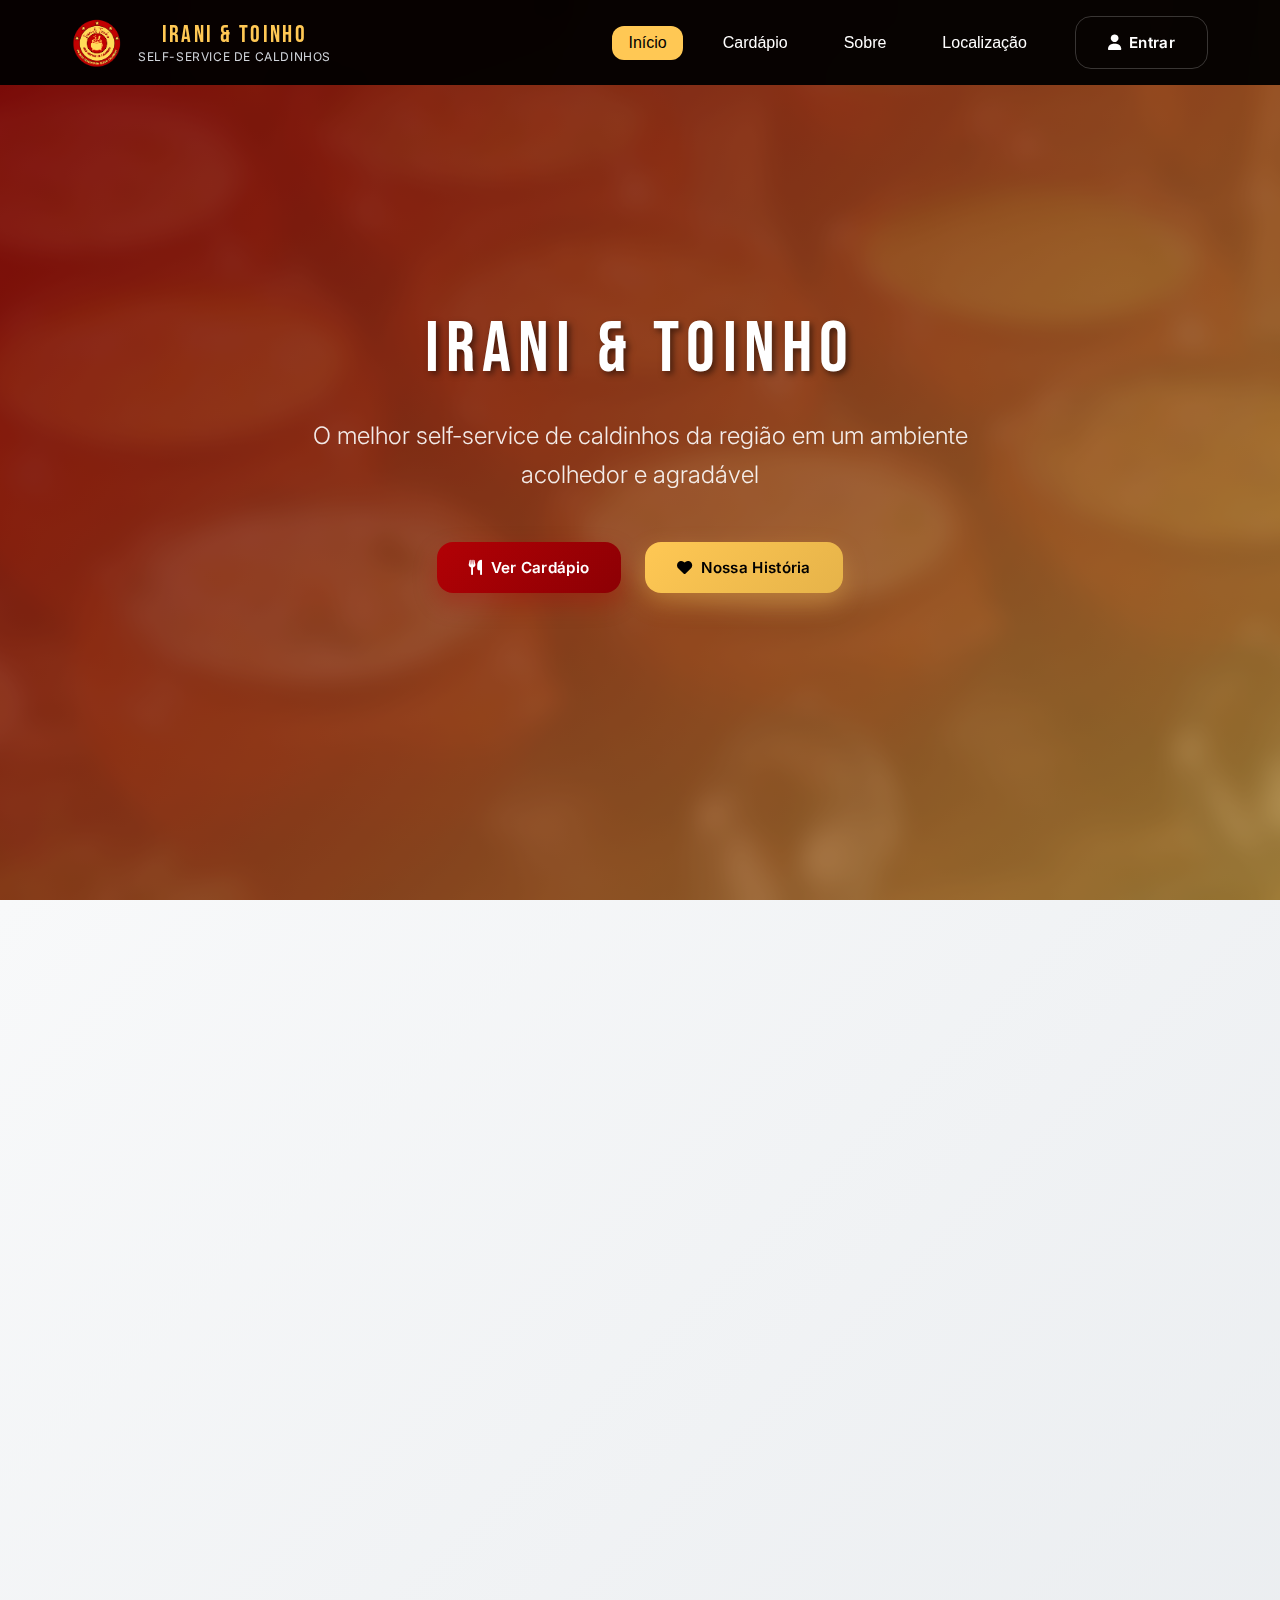
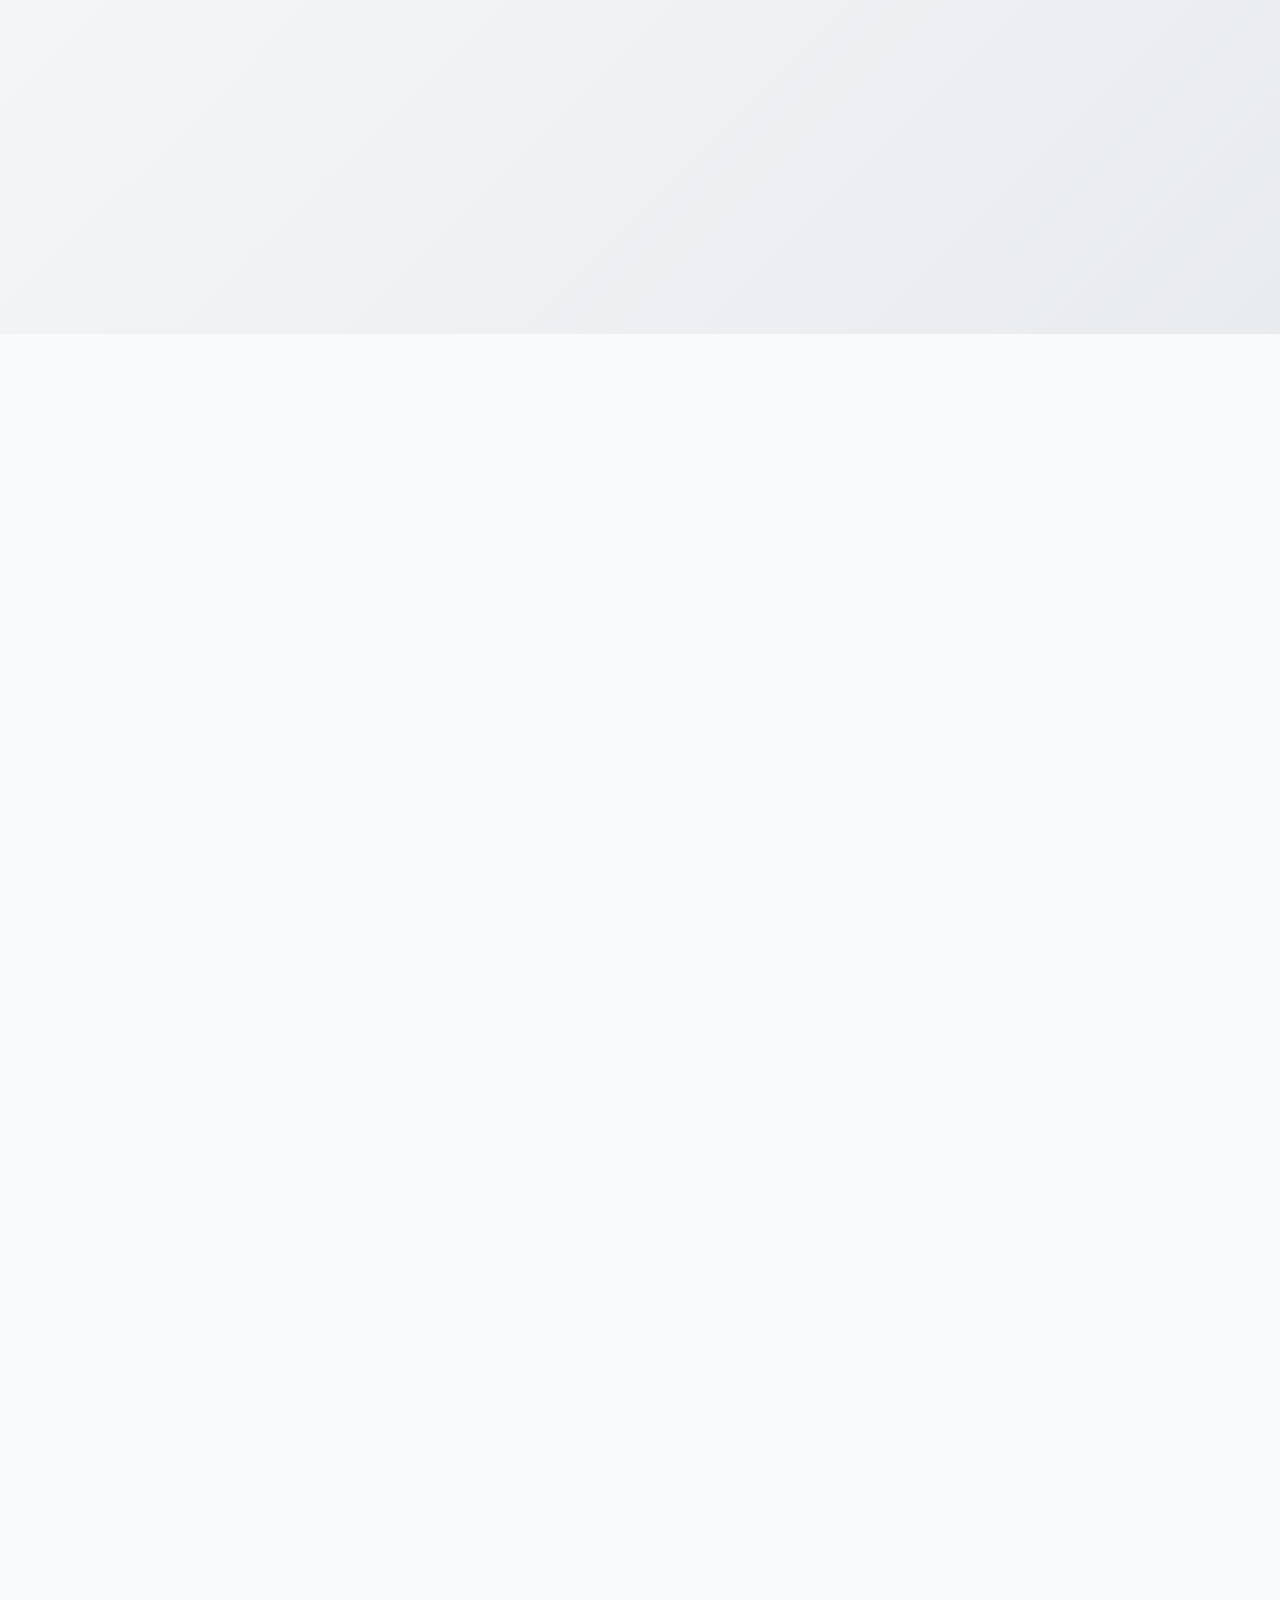
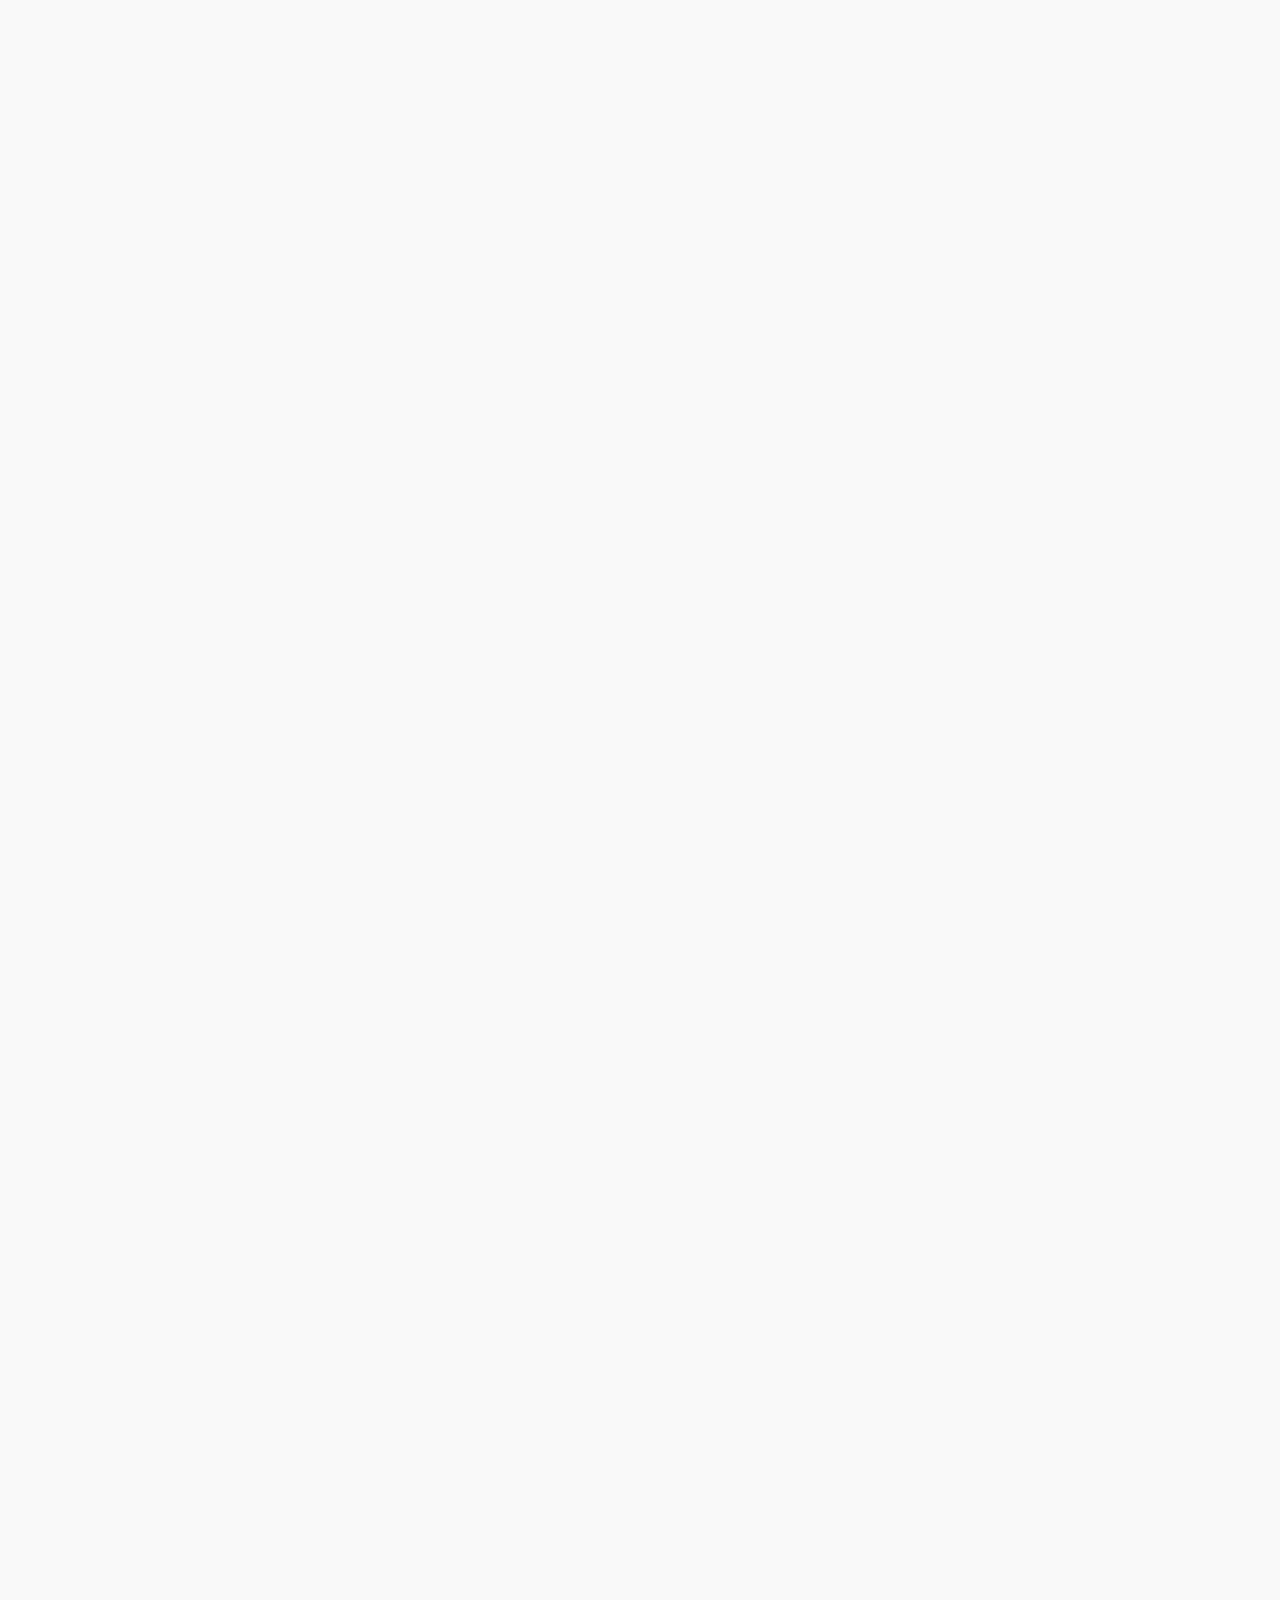
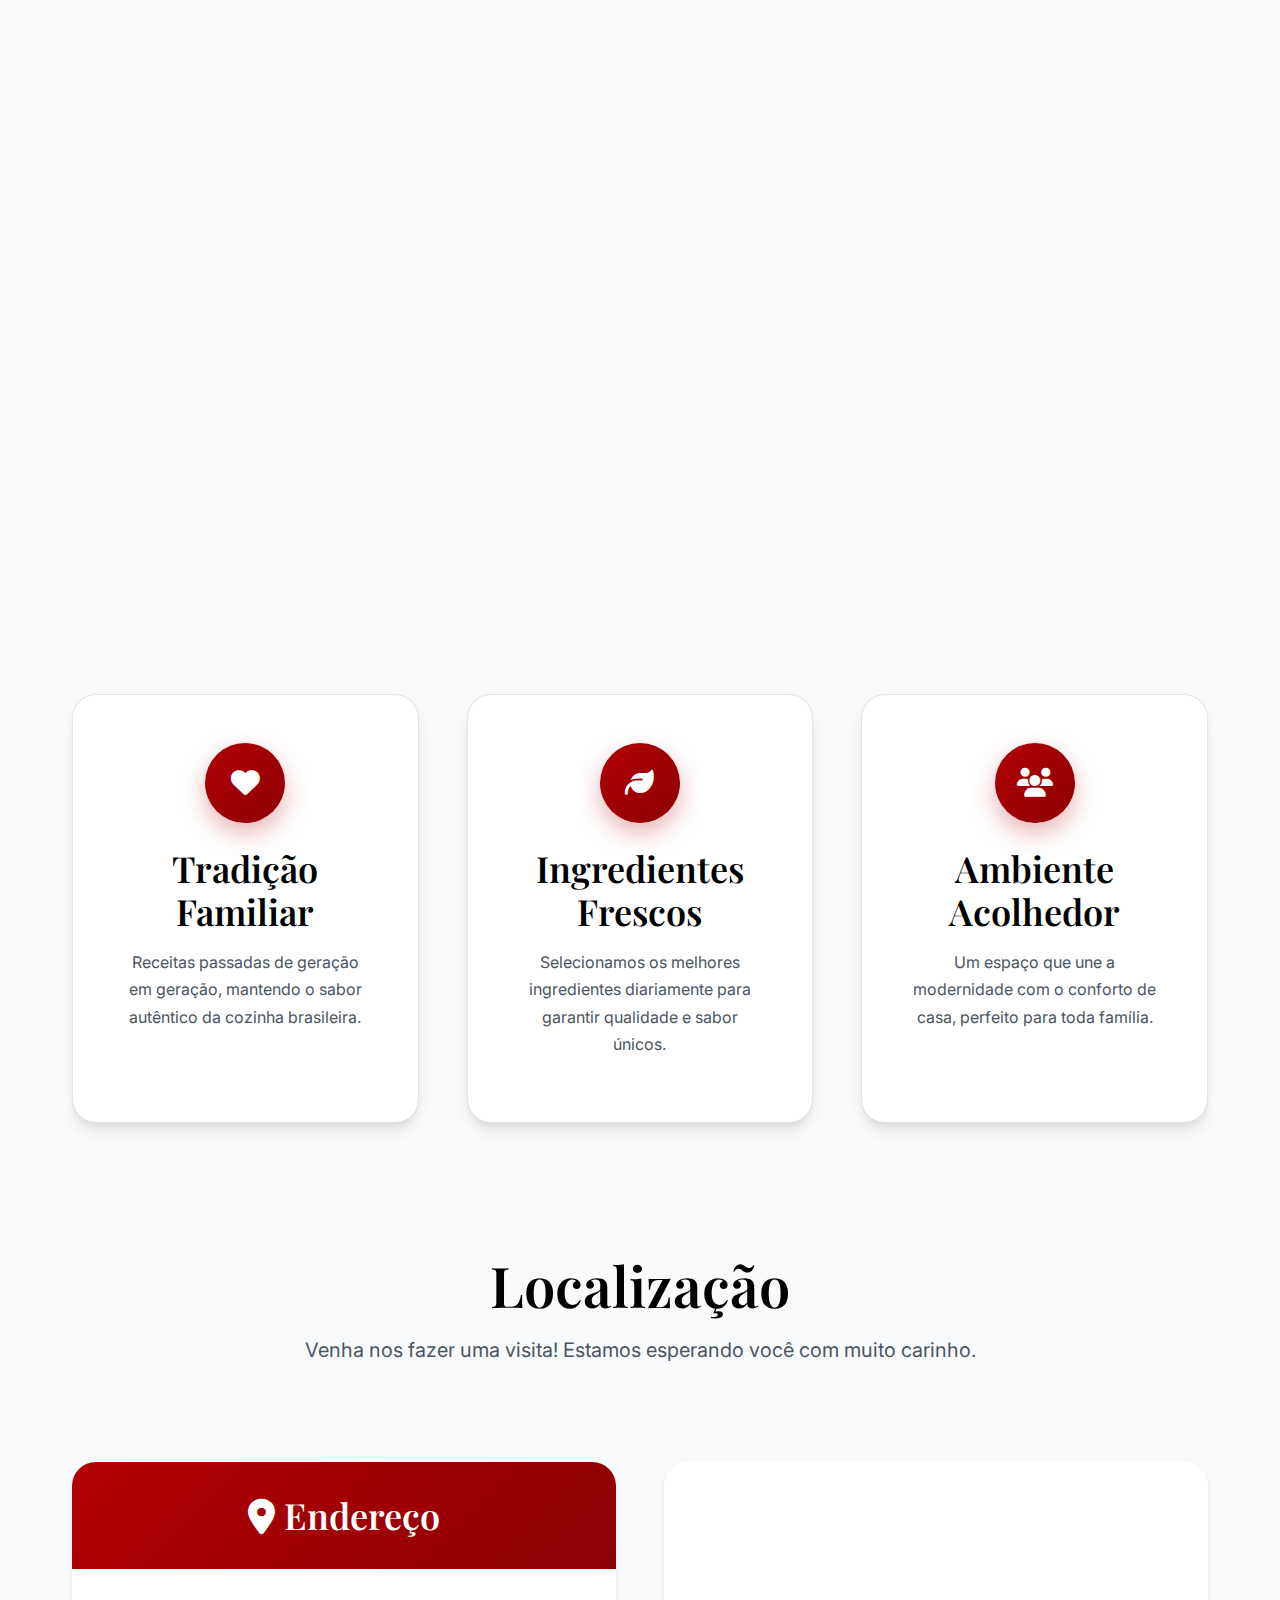
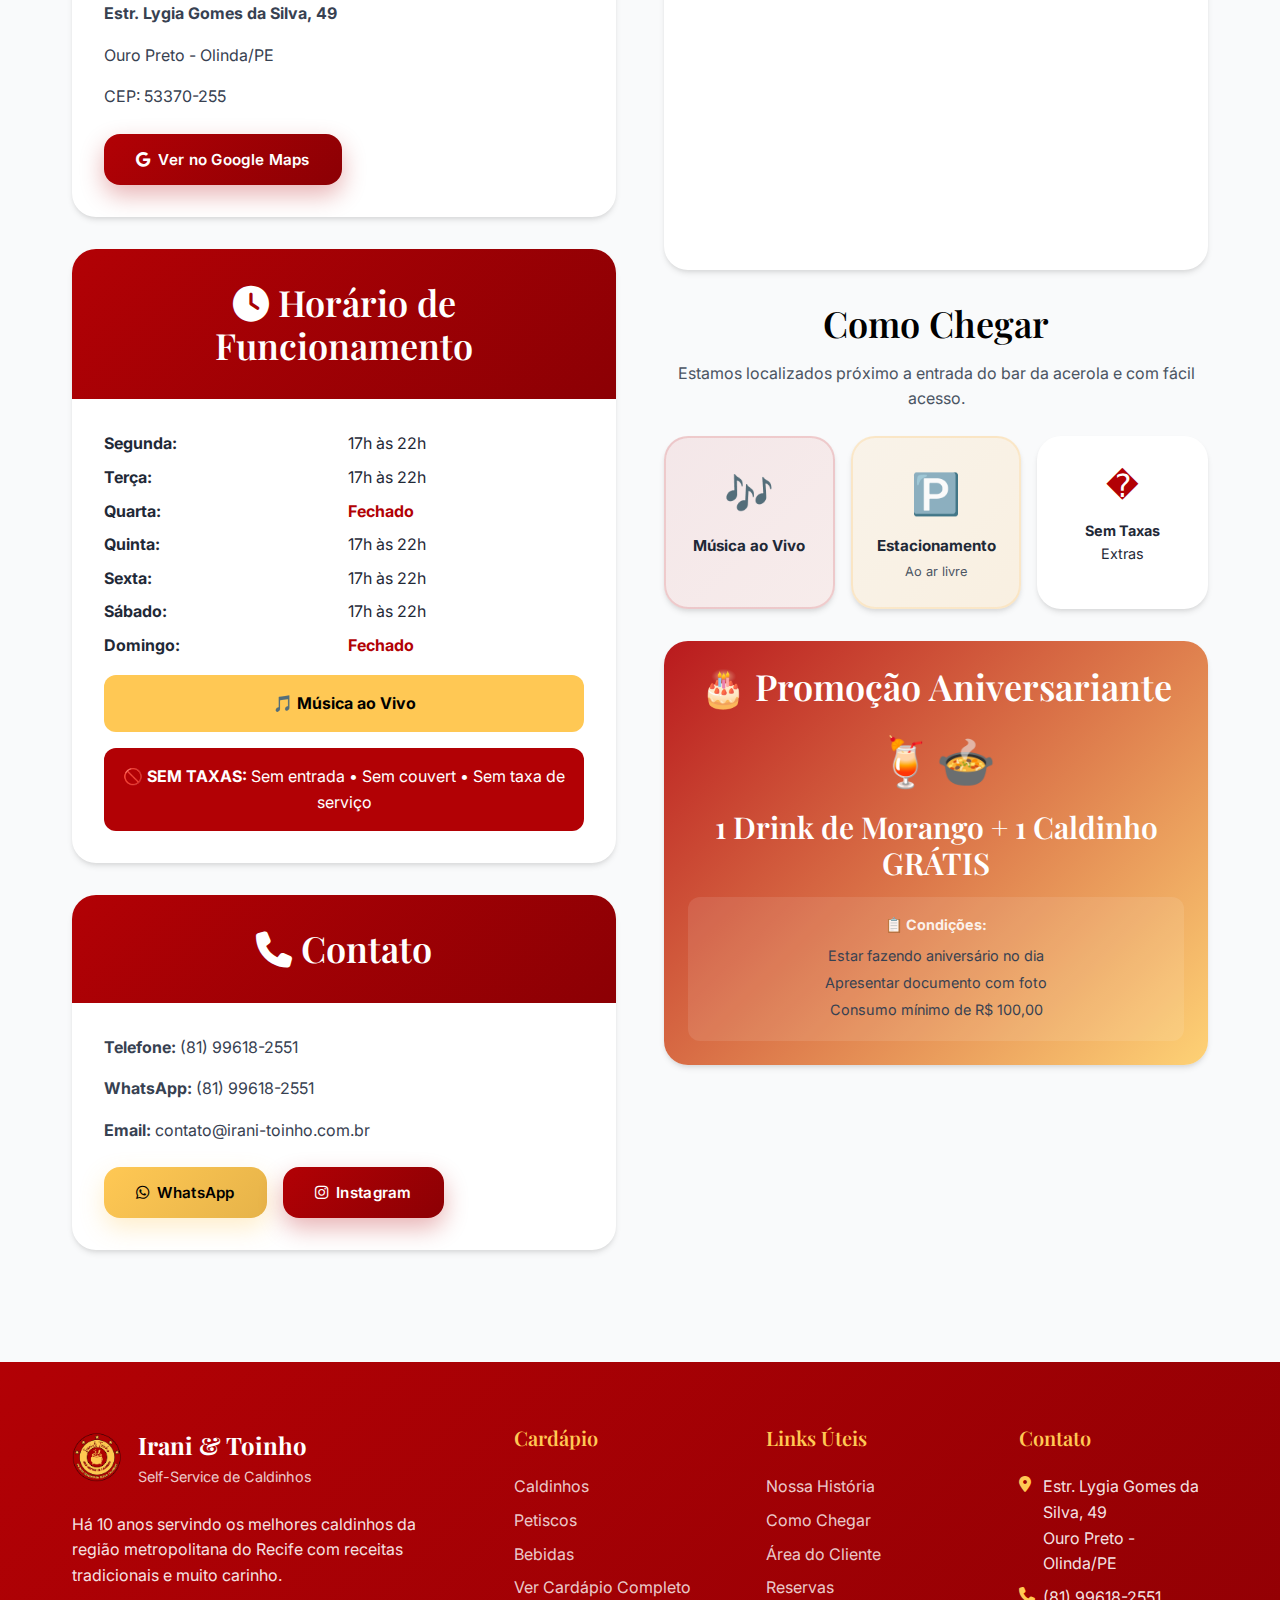
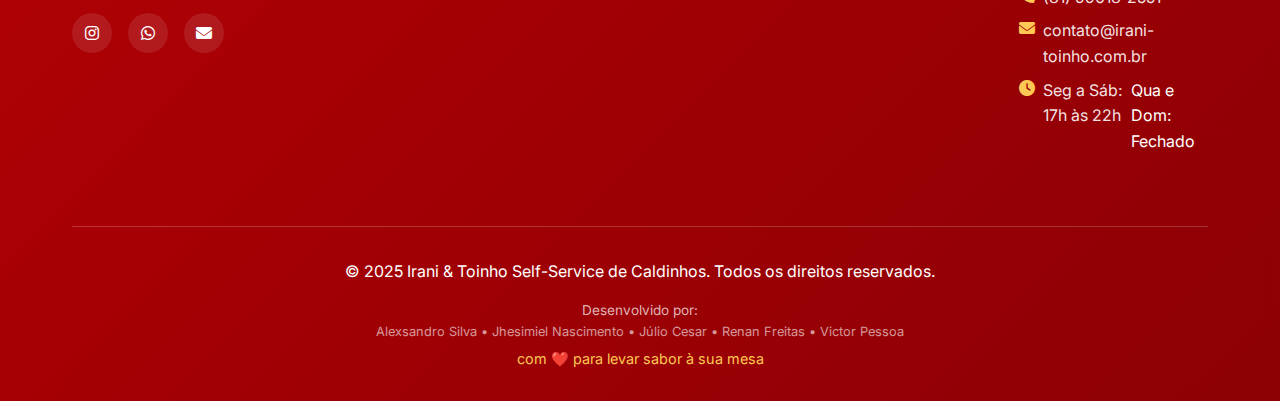
<file: index.html>
<!DOCTYPE html>
<html lang="pt-BR">
<head>
    <meta charset="UTF-8">
    <meta name="viewport" content="width=device-width, initial-scale=1.0, user-scalable=no, viewport-fit=cover">
    <title>Irani & Toinho - Self-Service de Caldinhos</title>
    <link rel="preload" href="./assets/luego.png" as="image">
    <link rel="preconnect" href="https://fonts.googleapis.com">
    <link rel="preconnect" href="https://fonts.gstatic.com" crossorigin>
    <link href="https://fonts.googleapis.com/css2?family=Inter:wght@300;400;500;600;700;800&family=Playfair+Display:wght@400;500;600;700;800&family=Bebas+Neue&display=swap" rel="stylesheet">
    <link rel="stylesheet" href="./style/bar-design.css">
    <link rel="stylesheet" href="https://cdnjs.cloudflare.com/ajax/libs/font-awesome/6.4.0/css/all.min.css">
    <link href="https://unpkg.com/aos@2.3.1/dist/aos.css" rel="stylesheet">
    <meta name="description" content="Irani & Toinho - O melhor self-service de caldinhos. Caldinho de feijão, camarão, e muito mais em um ambiente acolhedor.">
    <meta name="keywords" content="caldinho, barzinho, self-service, feijão, camarão, petiscos, Irani, Toinho">
    <meta name="author" content="Irani & Toinho">
    <meta property="og:type" content="website">
    <meta property="og:title" content="Irani & Toinho - Self-Service de Caldinhos">
    <meta property="og:description" content="O melhor self-service de caldinhos da região em um ambiente acolhedor e moderno">
    <link rel="icon" type="image/png" href="./assets/luego.png">
</head>
<body>
    <header class="bar-header" id="header">
        <div class="header-container">
            <button class="bar-logo" onclick="showSection('home')" aria-label="Voltar ao início">
                <img src="./assets/luego.png" alt="Logo Irani & Toinho" class="logo-img">
                <div class="logo-text">
                    <div class="logo-main">Irani & Toinho</div>
                    <div class="logo-sub">Self-Service de Caldinhos</div>
                </div>
            </button>
            <nav class="bar-nav">
                <ul class="nav-menu">
                    <li class="nav-item">
                        <button onclick="showSection('home')" data-section="home" class="nav-link active" type="button">Início</button>
                    </li>
                    <li class="nav-item">
                        <button onclick="showSection('cardapio')" data-section="cardapio" class="nav-link" type="button">Cardápio</button>
                    </li>
                    <li class="nav-item">
                        <button onclick="showSection('sobre')" data-section="sobre" class="nav-link" type="button">Sobre</button>
                    </li>
                    <li class="nav-item">
                        <button onclick="showSection('localizacao')" data-section="localizacao" class="nav-link" type="button">Localização</button>
                    </li>
                </ul>
                <div class="nav-auth">
                    <button id="user-area-btn" class="btn btn-ghost" onclick="goToUserArea()" style="display: none; margin-right: 1rem;">
                        <i class="fas fa-tachometer-alt"></i>
                        Minha Área
                    </button>
                    <button class="btn btn-ghost" onclick="openAuthModal()">
                        <i class="fas fa-user"></i>
                        Entrar
                    </button>
                    <button class="mobile-menu-toggle" onclick="toggleMobileMenu()">
                        <i class="fas fa-bars"></i>
                    </button>
                </div>
            </nav>
        </div>
    </header>

    <div class="mobile-nav" id="mobile-nav">
        <button class="mobile-nav-close" onclick="toggleMobileMenu()">
            <i class="fas fa-times"></i>
        </button>
        <button onclick="showSection('home'); toggleMobileMenu()" data-section="home" class="nav-link active">Início</button>
        <button onclick="showSection('cardapio'); toggleMobileMenu()" data-section="cardapio" class="nav-link">Cardápio</button>
        <button onclick="showSection('sobre'); toggleMobileMenu()" data-section="sobre" class="nav-link">Sobre</button>
        <button onclick="showSection('localizacao'); toggleMobileMenu()" data-section="localizacao" class="nav-link">Localização</button>
        <button id="mobile-user-area-btn" class="btn btn-ghost" onclick="goToUserArea(); toggleMobileMenu()" style="display: none;">
            <i class="fas fa-tachometer-alt"></i>
            Minha Área
        </button>
        <button class="btn btn-ghost" onclick="openAuthModal(); toggleMobileMenu()">
            <i class="fas fa-user"></i>
            Entrar
        </button>
    </div>
    <main class="main-content">
        <section id="home-section" class="section active">
            <div class="hero">
                <div class="hero-content" data-aos="fade-up" data-aos-delay="100">
                    <h1 class="hero-title" data-aos="fade-up" data-aos-delay="200">Irani & Toinho</h1>
                    <p class="hero-subtitle" data-aos="fade-up" data-aos-delay="300">O melhor self-service de caldinhos da região em um ambiente acolhedor e agradável</p>
                    <div class="hero-actions" data-aos="fade-up" data-aos-delay="400">
                        <button class="btn btn-primary" onclick="showSection('cardapio')">
                            <i class="fas fa-utensils"></i>
                            Ver Cardápio
                        </button>
                        <button class="btn btn-secondary" onclick="showSection('sobre')">
                            <i class="fas fa-heart"></i>
                            Nossa História
                        </button>
                    </div>
                </div>
            </div>
            <div class="features">
                <div class="features-grid">
                    <div class="feature-card" data-aos="fade-up" data-aos-delay="100">
                        <div class="feature-icon">
                            <i class="fas fa-fire"></i>
                        </div>
                        <h3 class="feature-title">Caldinhos Tradicionais</h3>
                        <p class="feature-description">Receitas caseiras preparadas com ingredientes frescos e muito carinho, como feijão preto, camarão e muito mais.</p>
                    </div>
                    <div class="feature-card" data-aos="fade-up" data-aos-delay="200">
                        <div class="feature-icon">
                            <i class="fas fa-clock"></i>
                        </div>
                        <h3 class="feature-title">Self-Service</h3>
                        <p class="feature-description">Sirva-se à vontade! Nosso sistema self-service permite que você escolha a quantidade ideal para seu apetite.</p>
                    </div>
                    <div class="feature-card" data-aos="fade-up" data-aos-delay="300">
                        <div class="feature-icon">
                            <i class="fas fa-beer"></i>
                        </div>
                        <h3 class="feature-title">Ambiente Descontraído</h3>
                        <p class="feature-description">Atmosfera acolhedora de barzinho com música ambiente, perfeito para relaxar e bater papo com os amigos.</p>
                    </div>
                    <div class="feature-card" data-aos="fade-up" data-aos-delay="400">
                        <div class="feature-icon">
                            <i class="fas fa-star"></i>
                        </div>
                        <h3 class="feature-title">Qualidade Premium</h3>
                        <p class="feature-description">Ingredientes selecionados e preparo artesanal garantem sabores únicos e qualidade incomparável.</p>
                    </div>
                </div>
            </div>
        </section>

        <section id="cardapio-section" class="section">
            <div class="container">
                <div style="text-align: center; margin-bottom: 3rem; padding: 2rem 0;" data-aos="fade-up">
                    <h1>Nosso Cardápio</h1>
                    <p style="font-size: 1.25rem; color: var(--gray-600); max-width: 600px; margin: 0 auto;">
                        Descubra os sabores autênticos dos nossos caldinhos e petiscos especiais
                    </p>
                </div>
                <div style="max-width: 500px; margin: 0 auto 3rem;" data-aos="fade-up" data-aos-delay="100">
                    <div class="card" style="padding: 1.5rem;">
                        <div style="display: flex; gap: 1rem;">
                            <input type="search" placeholder="Pesquisar pratos..." class="form-input" style="flex: 1;" id="search-menu" oninput="filterMenu(this.value)" onkeyup="filterMenu(this.value)">
                            <button class="btn btn-primary" onclick="filterMenu(document.getElementById('search-menu').value)">
                                <i class="fas fa-search"></i>
                            </button>
                        </div>
                    </div>
                </div>
                <div class="menu-grid" id="menu-grid">
                    <div class="menu-item" data-aos="fade-up" data-aos-delay="100">
                        <div class="card menu-card">
                            <div class="menu-image" style="background-image: url('./assets/cardapio/feijao.jpg'); background-size: cover; background-position: center;">
                                <span class="menu-price">R$ 18,90</span>
                            </div>
                            <div class="menu-info">
                                <h3 class="menu-title">Caldinho de Feijão</h3>
                                <p class="menu-description">O tradicional caldinho de feijão preto temperado com bacon, linguiça calabresa e temperos especiais da casa.</p>
                                <div class="menu-tags">
                                    <span class="menu-tag">Caldinho</span>
                                    <span class="menu-tag popular">Popular</span>
                                </div>
                            </div>
                        </div>
                    </div>
                    
                    <div class="menu-item" data-aos="fade-up" data-aos-delay="200">
                        <div class="card menu-card">
                            <div class="menu-image" style="background-image: url('./assets/cardapio/camarao.jpg'); background-size: cover; background-position: center;">
                                <span class="menu-price">R$ 24,90</span>
                            </div>
                            <div class="menu-info">
                                <h3 class="menu-title">Caldinho de Camarão</h3>
                                <p class="menu-description">Caldinho cremoso com camarões frescos, leite de coco, dendê e coentro. Uma especialidade da casa!</p>
                                <div class="menu-tags">
                                    <span class="menu-tag">Caldinho</span>
                                    <span class="menu-tag premium">Premium</span>
                                </div>
                            </div>
                        </div>
                    </div>
                    
                    <div class="menu-item" data-aos="fade-up" data-aos-delay="300">
                        <div class="card menu-card">
                            <div class="menu-image" style="background-image: url('./assets/cardapio/marisco.jpg'); background-size: cover; background-position: center;">
                                <span class="menu-price">R$ 19,90</span>
                            </div>
                            <div class="menu-info">
                                <h3 class="menu-title">Caldinho de Marisco</h3>
                                <p class="menu-description">Caldinho tradicional pernambucano de Marisco fresco, temperos regionais e um toque especial de coentro.</p>
                                <div class="menu-tags">
                                    <span class="menu-tag">Caldinho</span>
                                    <span class="menu-tag regional">Regional</span>
                                </div>
                            </div>
                        </div>
                    </div>
                    
                    <div class="menu-item" data-aos="fade-up" data-aos-delay="400">
                        <div class="card menu-card">
                            <div class="menu-image" style="background-image: url('./assets/cardapio/peixe.jpg'); background-size: cover; background-position: center;">
                                <span class="menu-price">R$ 16,90</span>
                            </div>
                            <div class="menu-info">
                                <h3 class="menu-title">Caldinho de Peixe</h3>
                                <p class="menu-description">Caldinho tradicional com peixe fresco desfiado, batata, cebola e temperos especiais da casa. Sabor do mar em cada colherada.</p>
                                <div class="menu-tags">
                                    <span class="menu-tag">Caldinho</span>
                                    <span class="menu-tag caseiro">Caseiro</span>
                                </div>
                            </div>
                        </div>
                    </div>
                    
                    <div class="menu-item" data-aos="fade-up" data-aos-delay="100">
                        <div class="card menu-card">
                            <div class="menu-image" style="background-image: url('./assets/cardapio/cerveja.jpg'); background-size: cover; background-position: center;">
                                <span class="menu-price">R$ 4,50</span>
                            </div>
                            <div class="menu-info">
                                <h3 class="menu-title">Cerveja Gelada</h3>
                                <p class="menu-description">Cerveja long neck gelada. Várias marcas disponíveis: Original, Skol, Brahma, Heineken.</p>
                                <div class="menu-tags">
                                    <span class="menu-tag">Bebida</span>
                                    <span class="menu-tag gelada">Gelada</span>
                                </div>
                            </div>
                        </div>
                    </div>
                    
                    <div class="menu-item" data-aos="fade-up" data-aos-delay="200">
                        <div class="card menu-card">
                            <div class="menu-image" style="background-image: url('./assets/cardapio/caipirinha.jpg'); background-size: cover; background-position: center;">
                                <span class="menu-price">R$ 12,90</span>
                            </div>
                            <div class="menu-info">
                                <h3 class="menu-title">Caipirinha da Casa</h3>
                                <p class="menu-description">Caipirinha especial com cachaça artesanal, limão fresco e açúcar cristal. Refrescante e saborosa!</p>
                                <div class="menu-tags">
                                    <span class="menu-tag">Bebida</span>
                                    <span class="menu-tag premium">Premium</span>
                                </div>
                            </div>
                        </div>
                    </div>
                    
                    <div class="menu-item" data-aos="fade-up" data-aos-delay="300">
                        <div class="card menu-card">
                            <div class="menu-image" style="background-image: url('./assets/cardapio/drink.jpg'); background-size: cover; background-position: center;">
                                <span class="menu-price">R$ 15,90</span>
                            </div>
                            <div class="menu-info">
                                <h3 class="menu-title">Drink de Morango</h3>
                                <p class="menu-description">Drink refrescante com morango fresco, vodka, açúcar e gelo. Especialidade para aniversariantes!</p>
                                <div class="menu-tags">
                                    <span class="menu-tag">Bebida</span>
                                    <span class="menu-tag special">Especial</span>
                                </div>
                            </div>
                        </div>
                    </div>
                    
                    <div class="menu-item" data-aos="fade-up" data-aos-delay="400">
                        <div class="card menu-card">
                            <div class="menu-image" style="background-image: url('./assets/cardapio/pudim.jpg'); background-size: cover; background-position: center;">
                                <span class="menu-price">R$ 8,90</span>
                            </div>
                            <div class="menu-info">
                                <h3 class="menu-title">Pudim de Leite</h3>
                                <p class="menu-description">Pudim cremoso tradicional com calda de caramelo. Receita especial da casa.</p>
                                <div class="menu-tags">
                                    <span class="menu-tag">Sobremesa</span>
                                    <span class="menu-tag caseiro">Caseiro</span>
                                </div>
                            </div>
                        </div>
                    </div>
                </div>
            </div>
        </section>
        <section id="sobre-section" class="section">
            <div class="container">
                <div style="text-align: center; margin-bottom: 3rem; padding: 2rem 0;" data-aos="fade-up">
                    <h1>Nossa História</h1>
                    <p style="font-size: 1.25rem; color: var(--gray-600); max-width: 700px; margin: 0 auto;">
                        Uma tradição familiar que começou na cozinha de casa e se tornou o point dos caldinhos na cidade
                    </p>
                </div>
                <div style="display: grid; grid-template-columns: 1fr 1fr; gap: 3rem; align-items: center; margin-bottom: 4rem;">
                    <div data-aos="fade-right" data-aos-delay="100">
                        <h2 style="color: var(--red-primary); margin-bottom: 1.5rem;">A História de Irani & Toinho</h2>
                        <p>Em 2015, na movimentada Avenida Perimetral em Olinda, Irani e Toinho deram o primeiro passo em uma jornada de sabor. O que começou como um hobby, compartilhando seus deliciosos caldinhos com amigos e vizinhos, rapidamente se transformou em uma paixão e um negócio de sucesso.</p>
                        <p>Hoje, 10 anos depois e em nosso novo endereço na Estrada de Lygia Gomes da Silva, continuamos a celebrar as autênticas receitas da culinária pernambucana que nos consagraram. Mantendo a tradição e o carinho em cada prato, nosso bar e restaurante se tornou um ponto de encontro acolhedor e bem frequentado.</p>
                        <p>Ao longo dos anos, tivemos a honra de receber clientes de toda a região metropolitana do Recife, incluindo personalidades como a governadora de Pernambuco, a prefeita de Olinda, e a cantora Raphaela Santos.</p>
                        <div style="margin-top: 2rem;">
                            <button class="btn btn-primary" onclick="showSection('localizacao')">
                                <i class="fas fa-map-marker-alt"></i>
                                Nos Visite
                            </button>
                        </div>
                    </div>
                    <div style="text-align: center;" data-aos="fade-left" data-aos-delay="200">
                        <div class="card" style="padding: 2rem; background: var(--gradient-hero); color: white;">
                            <div style="font-size: 3rem; margin-bottom: 1rem;">🍲</div>
                            <h3 style="color: white; margin-bottom: 1rem;">10 Anos de Tradição</h3>
                            <p style="color: rgba(255,255,255,0.9); margin-bottom: 2rem;">Servindo os melhores caldinhos da região com o carinho de sempre</p>
                            <div style="display: grid; grid-template-columns: 1fr 1fr; gap: 1rem; margin-top: 2rem;">
                                <div style="text-align: center;">
                                    <div style="font-size: 2rem; font-weight: bold;" data-counter="50" data-suffix="k+">50k+</div>
                                    <div style="font-size: 0.9rem;">Clientes Atendidos</div>
                                </div>
                                <div style="text-align: center;">
                                    <div style="font-size: 2rem; font-weight: bold;" data-counter="12">12</div>
                                    <div style="font-size: 0.9rem;">Tipos de Caldinho</div>
                                </div>
                                <div style="text-align: center;">
                                    <div style="font-size: 2rem; font-weight: bold;" data-counter="4.7" data-suffix="⭐">4.7⭐</div>
                                    <div style="font-size: 0.9rem;">Avaliação Média</div>
                                </div>
                                <div style="text-align: center;">
                                    <div style="font-size: 2rem; font-weight: bold;" data-counter="637" data-suffix="+">637+</div>
                                    <div style="font-size: 0.9rem;">Avaliações</div>
                                </div>
                            </div>
                        </div>
                    </div>
                </div>
                <div class="features-grid">
                    <div class="feature-card">
                        <div class="feature-icon">
                            <i class="fas fa-heart"></i>
                        </div>
                        <h3 class="feature-title">Tradição Familiar</h3>
                        <p class="feature-description">Receitas passadas de geração em geração, mantendo o sabor autêntico da cozinha brasileira.</p>
                    </div>
                    <div class="feature-card">
                        <div class="feature-icon">
                            <i class="fas fa-leaf"></i>
                        </div>
                        <h3 class="feature-title">Ingredientes Frescos</h3>
                        <p class="feature-description">Selecionamos os melhores ingredientes diariamente para garantir qualidade e sabor únicos.</p>
                    </div>
                    <div class="feature-card">
                        <div class="feature-icon">
                            <i class="fas fa-users"></i>
                        </div>
                        <h3 class="feature-title">Ambiente Acolhedor</h3>
                        <p class="feature-description">Um espaço que une a modernidade com o conforto de casa, perfeito para toda família.</p>
                    </div>
                </div>
            </div>
        </section>
        <section id="localizacao-section" class="section">
            <div class="container">
                <div style="text-align: center; margin-bottom: 3rem; padding: 2rem 0;">
                    <h1>Localização</h1>
                    <p style="font-size: 1.25rem; color: var(--gray-600);">
                        Venha nos fazer uma visita! Estamos esperando você com muito carinho.
                    </p>
                </div>
                <div style="display: grid; grid-template-columns: 1fr 1fr; gap: 3rem; align-items: start;">
                    <div>
                        <div class="card" style="margin-bottom: 2rem;">
                            <div class="card-header">
                                <h3><i class="fas fa-map-marker-alt"></i> Endereço</h3>
                            </div>
                            <div class="card-body">
                                <p><strong>Estr. Lygia Gomes da Silva, 49</strong></p>
                                <p>Ouro Preto - Olinda/PE</p>
                                <p>CEP: 53370-255</p>
                                <div style="margin-top: 1.5rem;">
                                    <button class="btn btn-primary" onclick="window.open('https://maps.google.com/?q=Irani+e+Toinho+Self-Service+de+Caldinhos+Olinda+PE', '_blank')">
                                        <i class="fab fa-google"></i>
                                        Ver no Google Maps
                                    </button>
                                </div>
                            </div>
                        </div>
                        <div class="card" style="margin-bottom: 2rem;">
                            <div class="card-header">
                                <h3><i class="fas fa-clock"></i> Horário de Funcionamento</h3>
                            </div>
                            <div class="card-body">
                                <div style="display: grid; grid-template-columns: 1fr 1fr; gap: 0.5rem; margin-bottom: 1rem;">
                                    <div><strong>Segunda:</strong></div>
                                    <div>17h às 22h</div>
                                    <div><strong>Terça:</strong></div>
                                    <div>17h às 22h</div>
                                    <div><strong>Quarta:</strong></div>
                                    <div style="color: var(--red-primary); font-weight: bold;">Fechado</div>
                                    <div><strong>Quinta:</strong></div>
                                    <div>17h às 22h</div>
                                    <div><strong>Sexta:</strong></div>
                                    <div>17h às 22h</div>
                                    <div><strong>Sábado:</strong></div>
                                    <div>17h às 22h</div>
                                    <div><strong>Domingo:</strong></div>
                                    <div style="color: var(--red-primary); font-weight: bold;">Fechado</div>
                                </div>
                                <div style="padding: 1rem; background: var(--yellow-primary); border-radius: var(--radius-md); color: var(--black-primary); text-align: center; margin-bottom: 1rem;">
                                    <strong>🎵 Música ao Vivo</strong>
                                </div>
                                <div style="padding: 1rem; background: var(--red-primary); border-radius: var(--radius-md); color: white; text-align: center;">
                                    <strong>🚫 SEM TAXAS:</strong> Sem entrada • Sem couvert • Sem taxa de serviço
                                </div>
                            </div>
                        </div>
                        <div class="card">
                            <div class="card-header">
                                <h3><i class="fas fa-phone"></i> Contato</h3>
                            </div>
                            <div class="card-body">
                                <p><strong>Telefone:</strong> (81) 99618-2551</p>
                                <p><strong>WhatsApp:</strong> (81) 99618-2551</p>
                                <p><strong>Email:</strong> contato@irani-toinho.com.br</p>
                                <div style="margin-top: 1.5rem; display: flex; gap: 1rem;">
                                    <button class="btn btn-secondary" onclick="window.open('https://wa.me/5581996182551', '_blank')">
                                        <i class="fab fa-whatsapp"></i>
                                        WhatsApp
                                    </button>
                                    <button class="btn btn-primary" onclick="window.open('https://www.instagram.com/selfservicedecaldinhos/', '_blank')">
                                        <i class="fab fa-instagram"></i>
                                        Instagram
                                    </button>
                                </div>
                            </div>
                        </div>
                    </div>
                    <div>
                        <div class="card">
                            <iframe 
                                src="https://maps.google.com/maps?q=Estr.%20Lygia%20Gomes%20da%20Silva,%2049,%20Ouro%20Preto,%20Olinda,%20PE&t=&z=17&ie=UTF8&iwloc=&output=embed"
                                id="mapa-interativo" 
                                title="Localização do Irani & Toinho Self-Service de Caldinhos em Olinda/PE"
                                style="width: 100%; height: 400px; border: 0; border-radius: var(--radius-xl);" 
                                allowfullscreen="" 
                                loading="lazy"
                                referrerpolicy="no-referrer-when-downgrade">
                            </iframe>
                        </div>
                        <div style="margin-top: 2rem; text-align: center;">
                            <h3 style="margin-bottom: 1rem;">Como Chegar</h3>
                            <p style="color: var(--gray-600); margin-bottom: 1.5rem;">
                                Estamos localizados próximo a entrada do bar da acerola e com fácil acesso.
                            </p>
                            <div style="display: grid; grid-template-columns: repeat(3, 1fr); gap: 1rem;">
                                <div class="card" style="padding: 1.5rem; text-align: center; background: linear-gradient(135deg, rgba(204, 68, 75, 0.1), rgba(237, 117, 97, 0.1)); border: 2px solid rgba(204, 68, 75, 0.2);">
                                    <div style="font-size: 2.5rem; margin-bottom: 0.5rem;">🎶</div>
                                    <div style="font-size: 0.95rem; color: var(--gray-800);"><strong>Música ao Vivo</strong></div>
                                </div>
                                <div class="card" style="padding: 1.5rem; text-align: center; background: linear-gradient(135deg, rgba(255, 183, 77, 0.1), rgba(255, 154, 0, 0.1)); border: 2px solid rgba(255, 183, 77, 0.2);">
                                    <div style="font-size: 2.5rem; margin-bottom: 0.5rem;">🅿️</div>
                                    <div style="font-size: 0.95rem; color: var(--gray-800);"><strong>Estacionamento</strong></div>
                                    <p style="font-size: 0.8rem; color: var(--gray-600); margin: 0.25rem 0 0 0;">Ao ar livre</p>
                                </div>
                                <div class="card" style="padding: 1.5rem; text-align: center;">
                                    <div style="font-size: 2rem; color: var(--red-primary); margin-bottom: 0.5rem;">�</div>
                                    <div style="font-size: 0.9rem;"><strong>Sem Taxas</strong><br>Extras</div>
                                </div>
                            </div>
                            
                            <div class="card" style="margin-top: 2rem; padding: 1.5rem; background: var(--gradient-hero); color: white;">
                                <h3 style="color: white; margin-bottom: 1rem; text-align: center;">🎂 Promoção Aniversariante</h3>
                                <div style="text-align: center; margin-bottom: 1rem;">
                                    <div style="font-size: 3rem;">🍹🍲</div>
                                    <h4 style="color: white; margin: 0.5rem 0;">1 Drink de Morango + 1 Caldinho GRÁTIS</h4>
                                </div>
                                <div style="background: rgba(255,255,255,0.1); padding: 1rem; border-radius: var(--radius-md); font-size: 0.9rem;">
                                    <p style="margin: 0 0 0.5rem 0; color: rgba(255,255,255,0.9);"><strong>📋 Condições:</strong></p>
                                    <div style="margin: 0; color: rgba(255,255,255,0.9);">
                                        <p style="margin: 0.25rem 0;">Estar fazendo aniversário no dia</p>
                                        <p style="margin: 0.25rem 0;">Apresentar documento com foto</p>
                                        <p style="margin: 0.25rem 0;">Consumo mínimo de R$ 100,00</p>
                                    </div>
                                </div>
                            </div>
                        </div>
                    </div>
                </div>
            </div>
        </section>
        
        <section id="cliente-section" class="section" style="display: none;">
            <div class="container">
                <div style="text-align: center; margin-bottom: 3rem; padding: 2rem 0;">
                    <h1>Área do Cliente</h1>
                    <p style="font-size: 1.25rem; color: var(--gray-600);">
                        Bem-vindo à sua área exclusiva!
                    </p>
                </div>
                
                <div class="client-dashboard">
                    <div class="welcome-card card" style="margin-bottom: 2rem; text-align: center; background: var(--gradient-hero); color: white;">
                        <div class="card-body" style="padding: 2rem;">
                            <div style="font-size: 3rem; margin-bottom: 1rem;">👋</div>
                            <h3 id="client-name" style="color: white; margin-bottom: 1rem;">Bem-vindo!</h3>
                            <p style="color: rgba(255,255,255,0.9);">Agradecemos pela sua preferência ao Irani & Toinho</p>
                        </div>
                    </div>
                    
                    <div style="display: grid; grid-template-columns: repeat(auto-fit, minmax(300px, 1fr)); gap: 2rem; margin-bottom: 3rem;">
                        <div class="card feature-card">
                            <div class="feature-icon">
                                <i class="fas fa-utensils"></i>
                            </div>
                            <h3 class="feature-title">Fazer Pedido</h3>
                            <p class="feature-description">Navegue pelo nosso cardápio e descubra os melhores caldinhos da região.</p>
                            <button class="btn btn-primary" onclick="showSection('cardapio')" style="margin-top: 1rem;">
                                <i class="fas fa-utensils"></i>
                                Ver Cardápio
                            </button>
                        </div>
                        
                        <div class="card feature-card">
                            <div class="feature-icon">
                                <i class="fab fa-whatsapp"></i>
                            </div>
                            <h3 class="feature-title">Fazer Reserva</h3>
                            <p class="feature-description">Reserve sua mesa via WhatsApp para garantir seu lugar no nosso ambiente acolhedor.</p>
                            <button class="btn btn-secondary" disabled style="margin-top: 1rem; opacity: 0.6; cursor: not-allowed;">
                                <i class="fab fa-whatsapp"></i>
                                Em Desenvolvimento
                            </button>
                        </div>
                        
                        <div class="card feature-card">
                            <div class="feature-icon">
                                <i class="fas fa-map-marker-alt"></i>
                            </div>
                            <h3 class="feature-title">Como Chegar</h3>
                            <p class="feature-description">Veja nossa localização e como chegar até o restaurante facilmente.</p>
                            <button class="btn btn-primary" onclick="showSection('localizacao')" style="margin-top: 1rem;">
                                <i class="fas fa-map-marker-alt"></i>
                                Ver Localização
                            </button>
                        </div>
                        
                        <div class="card feature-card">
                            <div class="feature-icon">
                                <i class="fas fa-star"></i>
                            </div>
                            <h3 class="feature-title">Promoções</h3>
                            <p class="feature-description">Confira nossas promoções especiais como a do aniversariante!</p>
                            <button class="btn btn-secondary" disabled style="margin-top: 1rem; opacity: 0.6; cursor: not-allowed;">
                                <i class="fas fa-gift"></i>
                                Em Desenvolvimento
                            </button>
                        </div>
                    </div>
                    
                    <div class="card" style="text-align: center; background: var(--gray-100); padding: 2rem;">
                        <h3 style="color: var(--red-primary); margin-bottom: 1rem;">Informações de Contato</h3>
                        <div style="display: grid; grid-template-columns: repeat(auto-fit, minmax(200px, 1fr)); gap: 1rem;">
                            <div>
                                <p><strong><i class="fas fa-phone"></i> Telefone:</strong><br>(81) 99618-2551</p>
                            </div>
                            <div>
                                <p><strong><i class="fas fa-envelope"></i> Email:</strong><br>contato@irani-toinho.com.br</p>
                            </div>
                        </div>
                    </div>
                </div>
            </div>
        </section>

        <section id="admin-section" class="section" style="display: none;">
            <div class="container">
                <div style="text-align: center; margin-bottom: 3rem; padding: 2rem 0;">
                    <h1>🔒 Painel Administrativo</h1>
                    <p style="font-size: 1.25rem; color: var(--gray-600);">
                        Gerencie o cardápio e configurações do restaurante
                    </p>
                </div>
                
                <div class="admin-dashboard">
                    <div class="welcome-card card" style="margin-bottom: 2rem; text-align: center; background: var(--gradient-primary); color: white;">
                        <div class="card-body" style="padding: 2rem;">
                            <div style="font-size: 3rem; margin-bottom: 1rem;">👨‍💼</div>
                            <h3 id="admin-name" style="color: white; margin-bottom: 1rem;">Bem-vindo, Administrador!</h3>
                            <p id="admin-email-display" style="color: rgba(255,255,255,0.9);">admin@teste.com.br</p>
                            <button class="btn" style="background: rgba(255,255,255,0.2); color: white; margin-top: 1rem; border: 1px solid rgba(255,255,255,0.3);" onclick="logout()">
                                <i class="fas fa-sign-out-alt"></i>
                                Sair
                            </button>
                        </div>
                    </div>
                    
                    <div style="display: grid; grid-template-columns: repeat(auto-fit, minmax(300px, 1fr)); gap: 2rem; margin-bottom: 3rem;">
                        <div class="card feature-card">
                            <div class="feature-icon">
                                <i class="fas fa-utensils"></i>
                            </div>
                            <h3 class="feature-title">Gerenciar Cardápio</h3>
                            <p class="feature-description">Adicione, edite ou remova pratos do cardápio do restaurante.</p>
                            <button class="btn btn-primary" onclick="openModalAdminPanel()" style="margin-top: 1rem;">
                                <i class="fas fa-edit"></i>
                                Editar Cardápio
                            </button>
                        </div>
                        
                        <div class="card feature-card">
                            <div class="feature-icon">
                                <i class="fas fa-chart-bar"></i>
                            </div>
                            <h3 class="feature-title">Relatórios</h3>
                            <p class="feature-description">Visualize estatísticas e relatórios de vendas do restaurante.</p>
                            <button class="btn btn-secondary" disabled style="margin-top: 1rem; opacity: 0.6; cursor: not-allowed;">
                                <i class="fas fa-chart-line"></i>
                                Em Desenvolvimento
                            </button>
                        </div>
                        
                        <div class="card feature-card">
                            <div class="feature-icon">
                                <i class="fas fa-cog"></i>
                            </div>
                            <h3 class="feature-title">Configurações</h3>
                            <p class="feature-description">Gerencie configurações gerais do sistema e restaurante.</p>
                            <button class="btn btn-primary" disabled style="margin-top: 1rem; opacity: 0.6; cursor: not-allowed;">
                                <i class="fas fa-cog"></i>
                                Em Desenvolvimento
                            </button>
                        </div>
                        
                        <div class="card feature-card">
                            <div class="feature-icon">
                                <i class="fas fa-users"></i>
                            </div>
                            <h3 class="feature-title">Gerenciar Usuários</h3>
                            <p class="feature-description">Controle de usuários e permissões do sistema.</p>
                            <button class="btn btn-secondary" disabled style="margin-top: 1rem; opacity: 0.6; cursor: not-allowed;">
                                <i class="fas fa-user-cog"></i>
                                Em Desenvolvimento
                            </button>
                        </div>
                    </div>
                </div>
            </div>
        </section>
    </main>
    <div class="modal" id="auth-modal">
        <div class="modal-content">
            <div class="card">
                <div class="card-header" style="display: flex; justify-content: space-between; align-items: center;">
                    <h3>Acesso ao Sistema</h3>
                    <button onclick="closeAuthModal()" style="background: none; border: none; color: white; font-size: 1.5rem; cursor: pointer; padding: 0.5rem;" title="Fechar">
                        <i class="fas fa-times"></i>
                    </button>
                </div>
                <div class="card-body">
                    <div style="margin-bottom: 2rem;">
                        <div class="form-group">
                            <label class="form-label" for="login-email">Email</label>
                            <input type="email" id="login-email" class="form-input" placeholder="Digite seu email" required>
                        </div>
                        <div class="form-group">
                            <label class="form-label" for="login-senha">Senha</label>
                            <input type="password" id="login-senha" class="form-input" placeholder="Digite sua senha" required>
                        </div>
                        <button type="button" class="btn btn-primary" style="width: 100%; margin-bottom: 1rem;" id="login-button">
                            <i class="fas fa-sign-in-alt"></i>
                            Entrar
                        </button>
                        <div style="text-align: center; padding: 1rem; background: var(--gray-100); border-radius: var(--radius-md); font-size: 0.85rem; color: var(--gray-600);">
                            <p style="margin: 0 0 0.5rem 0;"><strong>🔒 Credenciais de Teste:</strong></p>
                            <p style="margin: 0.25rem 0;"><strong>Admin:</strong> admin@teste.com.br / admin123</p>
                            <p style="margin: 0.25rem 0;"><strong>Cliente:</strong> cliente@teste.com.br / cliente123</p>
                        </div>
                    </div>
                </div>
            </div>
        </div>
    </div>

    <div class="modal" id="admin-panel-modal">
        <div class="admin-panel" id="admin-panel">
            <div class="admin-header">
                <button class="logout-btn" onclick="logout()">
                    <i class="fas fa-sign-out-alt"></i> Sair
                </button>
                <h2>🔒 Painel Administrativo</h2>
                <p>Gerencie o cardápio e produtos do restaurante</p>
            </div>
            <div class="admin-content">
                <div class="user-info">
                    <h3 id="admin-user-name">👨‍💼 Administrador</h3>
                    <p id="admin-user-email">admin@teste.com.br</p>
                </div>
                <div class="admin-grid">
                    <div class="admin-section">
                        <h3>Adicionar Produto</h3>
                        <form id="admin-form">
                            <div class="form-group">
                                <label class="form-label" for="admin-produto-nome">Nome do Produto</label>
                                <input type="text" id="admin-produto-nome" class="form-input" placeholder="Ex: Caldinho de Feijão" required>
                            </div>
                            <div class="form-group">
                                <label class="form-label" for="admin-produto-preco">Preço (R$)</label>
                                <input type="number" id="admin-produto-preco" class="form-input" placeholder="19.90" step="0.01" min="0" required>
                            </div>
                            <div class="form-group">
                                <label class="form-label" for="admin-produto-categoria">Categoria</label>
                                <select id="admin-produto-categoria" class="form-select" required>
                                    <option value="">Selecione uma categoria</option>
                                    <option value="caldinho">Caldinho</option>
                                    <option value="petisco">Petisco</option>
                                    <option value="bebida">Bebida</option>
                                    <option value="sobremesa">Sobremesa</option>
                                </select>
                            </div>
                            <div class="form-group">
                                <label class="form-label" for="admin-produto-descricao">Descrição</label>
                                <textarea id="admin-produto-descricao" class="form-textarea" placeholder="Descreva o produto..."></textarea>
                            </div>
                            <button type="submit" class="btn btn-primary" style="width: 100%;">
                                <i class="fas fa-plus"></i>
                                Adicionar Produto
                            </button>
                        </form>
                    </div>
                    <div class="admin-section">
                        <h3>Produtos Cadastrados</h3>
                        <div class="form-group">
                            <input type="search" class="form-input" placeholder="Pesquisar produtos..." id="admin-search">
                        </div>
                        <div id="admin-produtos" style="max-height: 400px; overflow-y: auto; background: white; border-radius: var(--radius-md); padding: var(--space-md);">
                            </div>
                    </div>
                </div>
            </div>
        </div>
    </div>
    
    <section id="admin" class="section" style="display: none; min-height: 100vh; padding: 2rem 0; background: #f8f9fa;">
        <div class="container">
            <div class="text-center mb-5">
                <h2 style="color: #dc3545; font-weight: bold; margin-bottom: 1rem;">🔧 Painel do Administrador</h2>
                <p style="color: #6c757d; font-size: 1.1rem;">Gerencie o restaurante e visualize estatísticas</p>
            </div>
            
            <div class="row mt-5">
                <div class="col-md-4 mb-4">
                    <div class="card h-100 shadow-sm" style="border-left: 4px solid #ffc107;">
                        <div class="card-body text-center">
                            <i class="fas fa-chart-bar fa-3x text-warning mb-3"></i>
                            <h5>Vendas do Dia</h5>
                            <h3 class="text-success">R$ 2.340,50</h3>
                            <p class="text-muted">132 pedidos realizados</p>
                        </div>
                    </div>
                </div>
                
                <div class="col-md-4 mb-4">
                    <div class="card h-100 shadow-sm" style="border-left: 4px solid #007bff;">
                        <div class="card-body text-center">
                            <i class="fas fa-users fa-3x text-primary mb-3"></i>
                            <h5>Clientes Ativos</h5>
                            <h3 class="text-info">47</h3>
                            <p class="text-muted">Online agora</p>
                        </div>
                    </div>
                </div>
                
                <div class="col-md-4 mb-4">
                    <div class="card h-100 shadow-sm" style="border-left: 4px solid #dc3545;">
                        <div class="card-body text-center">
                            <i class="fas fa-utensils fa-3x text-danger mb-3"></i>
                            <h5>Pedidos Pendentes</h5>
                            <h3 class="text-warning">8</h3>
                            <p class="text-muted">Aguardando preparo</p>
                        </div>
                    </div>
                </div>
            </div>
            
            <div class="row mt-4">
                <div class="col-12">
                    <div class="card shadow-sm">
                        <div class="card-header bg-dark text-white">
                            <h5 class="mb-0">⚡ Gerenciamento Rápido</h5>
                        </div>
                        <div class="card-body">
                            <div class="row">
                                <div class="col-md-3 mb-2">
                                    <button class="btn btn-warning btn-block">
                                        <i class="fas fa-edit"></i> Editar Cardápio
                                    </button>
                                </div>
                                <div class="col-md-3 mb-2">
                                    <button class="btn btn-info btn-block">
                                        <i class="fas fa-list"></i> Ver Pedidos
                                    </button>
                                </div>
                                <div class="col-md-3 mb-2">
                                    <button class="btn btn-success btn-block">
                                        <i class="fas fa-plus"></i> Novo Produto
                                    </button>
                                </div>
                                <div class="col-md-3 mb-2">
                                    <button class="btn btn-danger btn-block" onclick="logout()">
                                        <i class="fas fa-sign-out-alt"></i> Sair
                                    </button>
                                </div>
                            </div>
                        </div>
                    </div>
                </div>
            </div>
        </div>
    </section>

    <section id="cliente" class="section" style="display: none; min-height: 100vh; padding: 2rem 0; background: #f8f9fa;">
        <div class="container">
            <div class="text-center mb-5">
                <h2 style="color: #28a745; font-weight: bold; margin-bottom: 1rem;">👋 Área do Cliente</h2>
                <p style="color: #6c757d; font-size: 1.1rem;">Faça seus pedidos e acompanhe seu histórico</p>
            </div>
            
            <div class="row mt-5">
                <div class="col-md-6 mb-4">
                    <div class="card h-100 shadow-sm" style="border-left: 4px solid #28a745;">
                        <div class="card-body text-center">
                            <i class="fas fa-shopping-cart fa-3x text-success mb-3"></i>
                            <h5>Fazer Pedido</h5>
                            <p class="text-muted">Escolha seus pratos favoritos do nosso cardápio</p>
                            <button class="btn btn-success btn-lg" onclick="showSection('menu')">
                                <i class="fas fa-utensils"></i> Ver Cardápio
                            </button>
                        </div>
                    </div>
                </div>
                
                <div class="col-md-6 mb-4">
                    <div class="card h-100 shadow-sm" style="border-left: 4px solid #007bff;">
                        <div class="card-body text-center">
                            <i class="fas fa-history fa-3x text-primary mb-3"></i>
                            <h5>Meus Pedidos</h5>
                            <p class="text-muted">Acompanhe o status dos seus pedidos</p>
                            <button class="btn btn-primary btn-lg">
                                <i class="fas fa-list"></i> Ver Histórico
                            </button>
                        </div>
                    </div>
                </div>
            </div>
            
            <div class="row mt-4">
                <div class="col-12">
                    <div class="card shadow-sm">
                        <div class="card-header bg-warning text-dark">
                            <h5 class="mb-0">🛒 Pedido Atual</h5>
                        </div>
                        <div class="card-body">
                            <div class="text-center py-4">
                                <i class="fas fa-shopping-cart fa-2x text-muted mb-3"></i>
                                <p class="text-muted">Você ainda não tem itens no carrinho</p>
                                <button class="btn btn-warning" onclick="showSection('menu')">
                                    <i class="fas fa-plus"></i> Adicionar Itens
                                </button>
                            </div>
                        </div>
                    </div>
                </div>
            </div>
            
            <div class="row mt-4">
                <div class="col-12 text-center">
                    <button class="btn btn-outline-danger btn-lg" onclick="logout()">
                        <i class="fas fa-sign-out-alt"></i> Sair
                    </button>
                </div>
            </div>
        </div>
    </section>
    
    <footer class="footer">
        <div class="footer-container">
            <div class="footer-content">
                <div class="footer-section">
                    <div class="footer-logo">
                        <img src="./assets/luego.png" alt="Logo Irani & Toinho" class="footer-logo-img">
                        <div class="footer-logo-text">
                            <div class="footer-logo-main">Irani & Toinho</div>
                            <div class="footer-logo-sub">Self-Service de Caldinhos</div>
                        </div>
                    </div>
                    <p class="footer-description">
                        Há 10 anos servindo os melhores caldinhos da região metropolitana do Recife com receitas tradicionais e muito carinho.
                    </p>
                    <div class="footer-social">
                        <a href="https://www.instagram.com/selfservicedecaldinhos/" target="_blank" class="social-link">
                            <i class="fab fa-instagram"></i>
                        </a>
                        <a href="https://wa.me/5581996182551" target="_blank" class="social-link">
                            <i class="fab fa-whatsapp"></i>
                        </a>
                        <a href="mailto:contato@irani-toinho.com.br" class="social-link">
                            <i class="fas fa-envelope"></i>
                        </a>
                    </div>
                </div>
                
                <div class="footer-section">
                    <h4 class="footer-title">Cardápio</h4>
                    <ul class="footer-links">
                        <li><button type="button" onclick="showSection('cardapio')">Caldinhos</button></li>
                        <li><button type="button" onclick="showSection('cardapio')">Petiscos</button></li>
                        <li><button type="button" onclick="showSection('cardapio')">Bebidas</button></li>
                        <li><button type="button" onclick="showSection('cardapio')">Ver Cardápio Completo</button></li>
                    </ul>
                </div>
                
                <div class="footer-section">
                    <h4 class="footer-title">Links Úteis</h4>
                    <ul class="footer-links">
                        <li><button type="button" onclick="showSection('sobre')">Nossa História</button></li>
                        <li><button type="button" onclick="showSection('localizacao')">Como Chegar</button></li>
                        <li><button type="button" onclick="openAuthModal()">Área do Cliente</button></li>
                        <li><a href="https://wa.me/5581996182551?text=Olá!%20Gostaria%20de%20fazer%20uma%20reserva%20no%20Irani%20%26%20Toinho" target="_blank">Reservas</a></li>
                    </ul>
                </div>
                
                <div class="footer-section">
                    <h4 class="footer-title">Contato</h4>
                    <div class="footer-contact">
                        <p><i class="fas fa-map-marker-alt"></i> Estr. Lygia Gomes da Silva, 49<br>Ouro Preto - Olinda/PE</p>
                        <p><i class="fas fa-phone"></i> (81) 99618-2551</p>
                        <p><i class="fas fa-envelope"></i> contato@irani-toinho.com.br</p>
                        <p><i class="fas fa-clock"></i> Seg a Sáb: 17h às 22h<br><span style="color: var(--white);">Qua e Dom: Fechado</span></p>
                    </div>
                </div>
            </div>
            
            <div class="footer-bottom">
                <div class="footer-bottom-content">
                    <p style="color: var(--white);">&copy; 2025 Irani & Toinho Self-Service de Caldinhos. Todos os direitos reservados.</p>
                    <div class="footer-dev">
                        <div class="dev-credits">
                            <span class="dev-label">Desenvolvido por:</span>
                            <div class="dev-names">
                                <span>Alexsandro Silva</span> • 
                                <span>Jhesimiel Nascimento</span> • 
                                <span>Júlio Cesar</span> • 
                                <span>Renan Freitas</span> • 
                                <span>Victor Pessoa</span>
                            </div>
                        </div>
                        <p style="margin-top: var(--space-sm); margin-bottom: 0;">
                            <span style="color: var(--yellow-primary);">com ❤️ para levar sabor à sua mesa</span>
                        </p>
                    </div>
                </div>
            </div>
        </div>
    </footer>

    <script src="./js/navigation.js"></script>
    <script src="./js/auth.js"></script>
    <script src="./js/menu.js"></script>
    <script src="./js/admin.js"></script>
    <script src="./js/app.js"></script>
    <script src="https://unpkg.com/aos@2.3.1/dist/aos.js"></script>
    
    <script>
    document.addEventListener('DOMContentLoaded', function() {
        console.log('Script de login carregado!');
        
        AOS.init({
            duration: 1000,
            offset: 100,
            once: false,
            mirror: true
        });
        
        const observerOptions = {
            threshold: 0.5,
            rootMargin: '0px'
        };
        
        const counterObserver = new IntersectionObserver((entries) => {
            entries.forEach(entry => {
                if (entry.isIntersecting) {
                    const counter = entry.target;
                    const targetValue = parseFloat(counter.getAttribute('data-counter'));
                    const suffix = counter.getAttribute('data-suffix') || '';
                    
                    if (counter.classList.contains('counter-animated')) {
                        counter.classList.remove('counter-animated');
                    }
                    
                    counter.classList.add('counter-animated');
                    
                    let currentValue = 0;
                    const increment = targetValue / 60;
                    
                    const timer = setInterval(() => {
                        currentValue += increment;
                        if (currentValue >= targetValue) {
                            currentValue = targetValue;
                            clearInterval(timer);
                        }
                        
                        if (suffix === 'k+') {
                            counter.textContent = Math.floor(currentValue) + suffix;
                        } else if (suffix === '⭐') {
                            counter.textContent = currentValue.toFixed(1) + suffix;
                        } else if (suffix === '+') {
                            counter.textContent = Math.floor(currentValue) + suffix;
                        } else {
                            counter.textContent = Math.floor(currentValue);
                        }
                    }, 16);
                } else {
                    const counter = entry.target;
                    if (counter.classList.contains('counter-animated')) {
                        const targetValue = parseFloat(counter.getAttribute('data-counter'));
                        const suffix = counter.getAttribute('data-suffix') || '';
                        
                        if (suffix === 'k+') {
                            counter.textContent = targetValue + suffix;
                        } else if (suffix === '⭐') {
                            counter.textContent = targetValue + suffix;
                        } else if (suffix === '+') {
                            counter.textContent = targetValue + suffix;
                        } else {
                            counter.textContent = targetValue;
                        }
                        counter.classList.remove('counter-animated');
                    }
                }
            });
        }, observerOptions);
        
        document.querySelectorAll('[data-counter]').forEach(counter => {
            counterObserver.observe(counter);
        });
        
        window.filterMenu = function(searchTerm) {
            const menuItems = document.querySelectorAll('.menu-item');
            const term = searchTerm.toLowerCase().trim();
            
            menuItems.forEach(item => {
                const title = item.querySelector('.menu-title')?.textContent.toLowerCase() || '';
                const description = item.querySelector('.menu-description')?.textContent.toLowerCase() || '';
                const tags = Array.from(item.querySelectorAll('.menu-tag')).map(tag => tag.textContent.toLowerCase()).join(' ');
                
                const matches = !term || 
                               title.includes(term) || 
                               description.includes(term) || 
                               tags.includes(term);
                
                if (matches) {
                    item.style.display = 'block';
                    item.style.visibility = 'visible';
                    item.style.opacity = '1';
                } else {
                    item.style.display = 'none';
                    item.style.visibility = 'hidden';
                    item.style.opacity = '0';
                }
            });
        };
        
        const loginButton = document.getElementById('login-button');
        if (loginButton) {
            console.log('Botão de login encontrado!');
            loginButton.addEventListener('click', function(e) {
                e.preventDefault();
                console.log('Botão de login clicado!');
                
                const email = document.getElementById('login-email').value;
                const senha = document.getElementById('login-senha').value;
                
                console.log('Email:', email, 'Senha:', senha);
                
                if (!email || !senha) {
                    alert('Preencha todos os campos!');
                    return;
                }
                
                const users = {
                    'admin@teste.com.br': {
                        senha: 'admin123',
                        type: 'admin',
                        name: 'Administrador'
                    },
                    'cliente@teste.com.br': {
                        senha: 'cliente123', 
                        type: 'cliente',
                        name: 'Cliente'
                    }
                };
                
                if (users[email] && users[email].senha === senha) {
                    console.log('Login válido! Tipo:', users[email].type);
                    
                    const modal = document.getElementById('loginModal');
                    if (modal) {
                        const modalInstance = bootstrap.Modal.getInstance(modal);
                        if (modalInstance) {
                            modalInstance.hide();
                        } else {
                            modal.style.display = 'none';
                        }
                    }
                    
                    const sections = ['home', 'menu', 'sobre', 'localizacao'];
                    sections.forEach(id => {
                        const section = document.getElementById(id);
                        if (section) {
                            section.style.display = 'none';
                        }
                    });
                    
                    if (users[email].type === 'admin') {
                        console.log('Redirecionando para admin');
                        const adminSection = document.getElementById('admin');
                        if (adminSection) {
                            adminSection.style.display = 'block';
                            window.scrollTo(0, 0);
                        }
                    } else {
                        console.log('Redirecionando para cliente');
                        const clienteSection = document.getElementById('cliente');
                        if (clienteSection) {
                            clienteSection.style.display = 'block';
                            window.scrollTo(0, 0);
                        }
                    }
                    
                    const authButton = document.getElementById('authButton');
                    if (authButton) {
                        authButton.innerHTML = `<i class="fas fa-user"></i> ${users[email].name}`;
                    }
                    
                    alert(`Bem-vindo, ${users[email].name}!`);
                    
                } else {
                    console.log('Login inválido');
                    alert('Email ou senha inválidos!');
                }
            });
        } else {
            console.log('Botão de login NÃO encontrado!');
        }
    });
    
    function logout() {
        console.log('Logout realizado!');
        
        const adminSection = document.getElementById('admin');
        const clienteSection = document.getElementById('cliente');
        if (adminSection) adminSection.style.display = 'none';
        if (clienteSection) clienteSection.style.display = 'none';
        
        const homeSection = document.getElementById('home');
        if (homeSection) {
            homeSection.style.display = 'block';
            window.scrollTo(0, 0);
        }
        
        const authButton = document.getElementById('authButton');
        if (authButton) {
            authButton.innerHTML = '<i class="fas fa-user"></i> Entrar';
        }
        
        alert('Logout realizado com sucesso!');
    }
    </script>
</body>
</html>
</file>
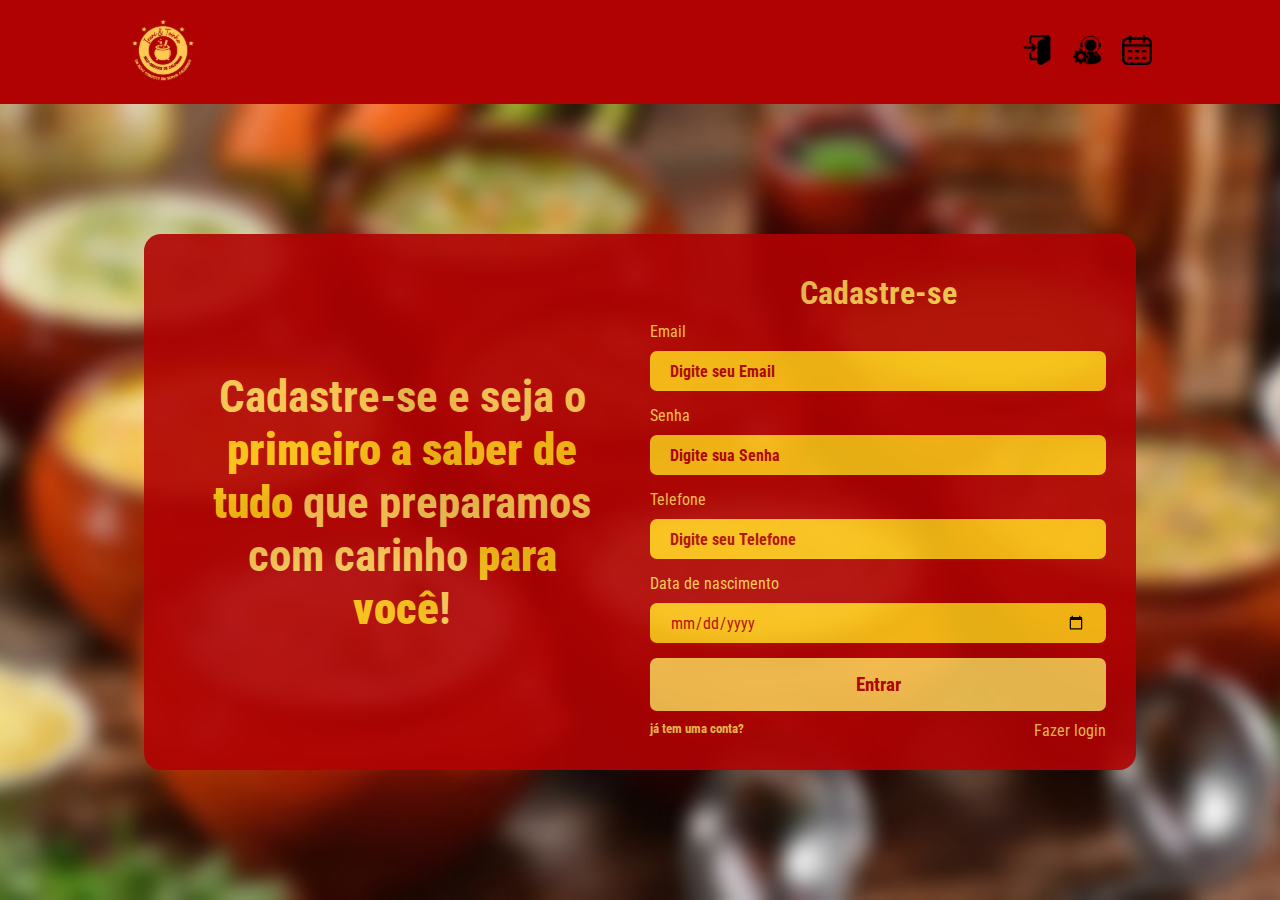
<file: cadastro.html>
<!DOCTYPE html>
<html lang="pt-br">
<head>
    <meta charset="UTF-8">
    <meta name="viewport" content="width=device-width, initial-scale=1.0">
    <title>Cadastro</title>
    <style>
        @import url('https://fonts.googleapis.com/css2?family=Roboto+Condensed:ital,wght@0,100..900;1,100..900&display=swap');
    </style>
    <link rel="stylesheet" href="./style/cadastro.css">
</head>
<body>
    <header class="header-login">
        <nav class="navegue container">
            <ul id="links">
                <li id="logo"><a href="./index.html"><img src="./imgs/logo.svg" alt=""></a></li>
                <li>
                    <ul id="links-icone">
                        <li><a href="./login.html"> <img src="./imgs/entrar.png" alt="" class="icone"></a></li>
                        <li><a href="#"><img src="./imgs/contatos.png" alt="" class="icone"></a></li>
                        <li><a href="#"><img src="./imgs/calendario.png" alt="" class="icone"></a></li>
                    </ul>
                </li>
            </ul>
        </nav>
    </header>
    <main>
        <div id="geral">
            <section id="texto-lateral">
                <div id="container">
                    <div id="texto-lateral-conteudo">
                            <div id="beneficios">
                                    <p id="texto-lateral-paragrafo">Cadastre-se e seja o <strong>primeiro a saber de tudo</strong> que preparamos com carinho <strong>para você</strong>!</p>
                            </div>
                    </div>
                </div>
            </section>
        
        
            <section id="form">
                <div id="container">
                    <form action="" id="submit">
                        <h1>Cadastre-se</h1>
                        <div class="campos">
                            <label for="email">Email</label>
                            <input type="email" name="email" id="email" placeholder="Digite seu Email" required>
                            <label for="senha">Senha</label>
                            <input type="password" name="senha" id="senha" placeholder="Digite sua Senha" minlength="8" required>
                            <label for="telefone">Telefone</label>
                            <input type="text" name="telefone" id="telefone" placeholder="Digite seu Telefone" onkeyup="mascara('(##) #####-####',this,event,true)" minlength="15" required>
                            <label for="data">Data de nascimento</label>
                            <input type="date" name="data" id="data" placeholder="Digite sua Data de nascimento" required>
                        </div>
                        <button type="submit">Entrar</button>
                        <div id="cadastro">
                            <h5>já tem uma conta?</h5>
                            <a href="./login.html">Fazer login</a>
                        </div>
                    </form>
                </div>
            </section>
        </div>
    </main>
    
</body>
<script src="./js/cadastro.js"></script>
<script src="./js/puremask.min.js"></script>
</html>
</file>
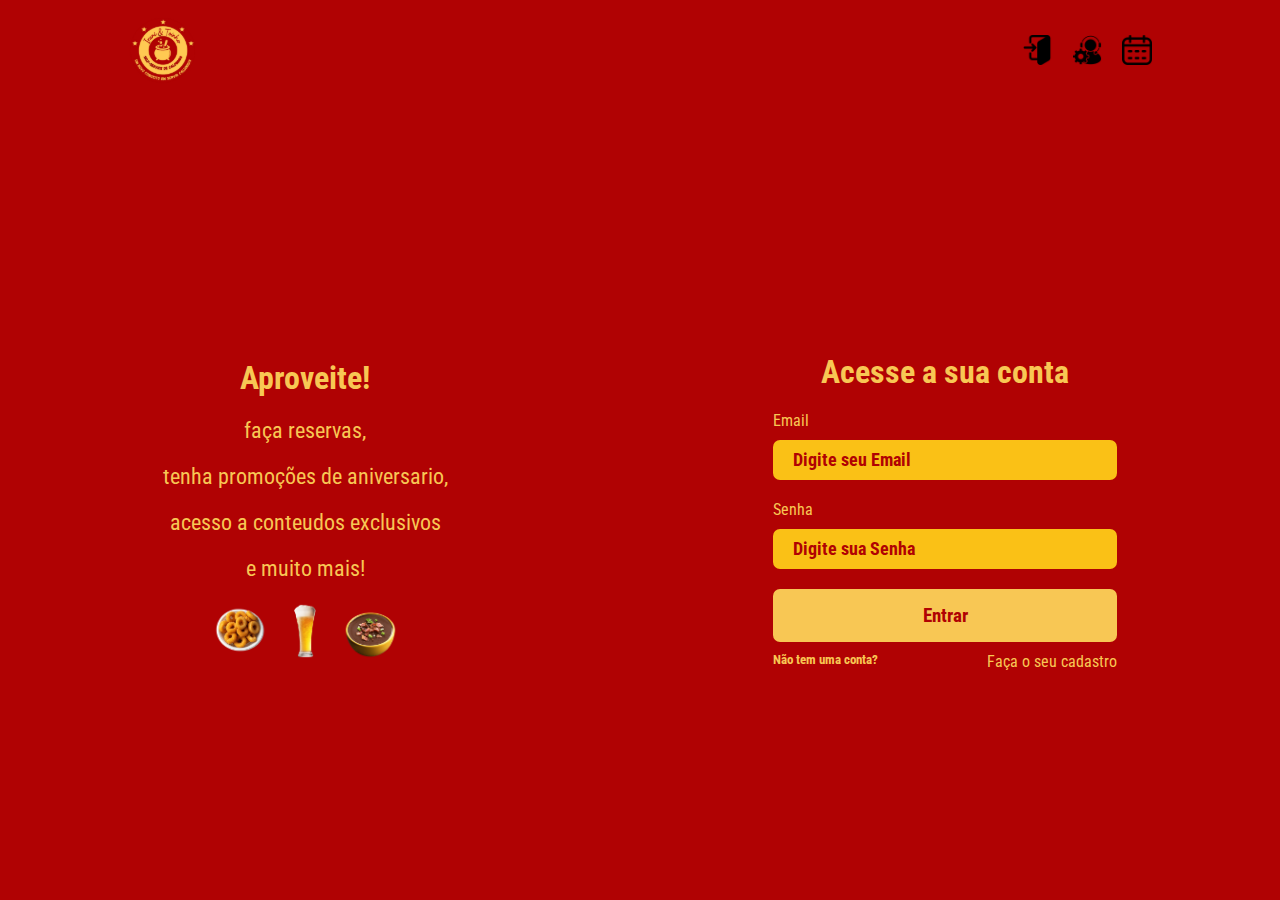
<file: login.html>
<!DOCTYPE html>
<html lang="pt-br">
<head>
    <meta charset="UTF-8">
    <meta name="viewport" content="width=device-width, initial-scale=1.0">
    <title>Login</title>
    <style>
        @import url('https://fonts.googleapis.com/css2?family=Roboto+Condensed:ital,wght@0,100..900;1,100..900&display=swap');
    </style>
    <link rel="stylesheet" href="./style/login.css">
</head>
<body>
    <header class="header-login">
        <nav class="navegue container">
            <ul id="links">
                <li id="logo"><a href="./index.html"><img src="./imgs/logo.svg" alt=""></a></li>
                <li>
                    <ul id="links-icone">
                        <li><a href="./cadastro.html"> <img src="./imgs/entrar.png" alt="" class="icone"></a></li>
                        <li><a href="#"><img src="./imgs/contatos.png" alt="" class="icone"></a></li>
                        <li><a href="#"><img src="./imgs/calendario.png" alt="" class="icone"></a></li>
                    </ul>
                </li>
            </ul>
        </nav>
    </header>
        <main>
            <section id="texto-lateral">
                <div id="container">
                    <div id="texto-lateral-paragrafo">
                        <h1>Aproveite!</h1>
                        <ul id="beneficios">
                            <li>faça reservas,</li>
                            <li>tenha promoções de aniversario,</li>
                            <li>acesso a conteudos exclusivos</li>
                            <li> e muito mais!</li>
                        </ul>
                        <div id="texto-lateral-imagens">
                            <img src="./imgs/anel.png" alt="">
                            <img src="./imgs/cerveja.png" alt="">
                            <img src="./imgs/caldo.png" alt="">
                        </div>
                    </div>
                </div>
            </section>

            
        
        <section id="form">
            <div id="container">
                 <form action="" id="login">
                    <h1>Acesse a sua conta</h1>
                    <div class="campos">
                        <label for="email">Email</label>
                        <input type="email" name="email" id="email" placeholder="Digite seu Email" required>
                        <label for="senha">Senha</label>
                        <input type="password" name="senha" id="senha" placeholder="Digite sua Senha" required>  
                    </div>
                    <button type="submit">Entrar</button>
                    <div id="cadastro">
                        <h5>Não tem uma conta?</h5>
                        <a href="./cadastro.html">Faça o seu cadastro</a>
                    </div>
                </form>   
            </div>

        </section>       
    </main>
</body>
<script src="./js/login.js"></script>
</html>
</file>
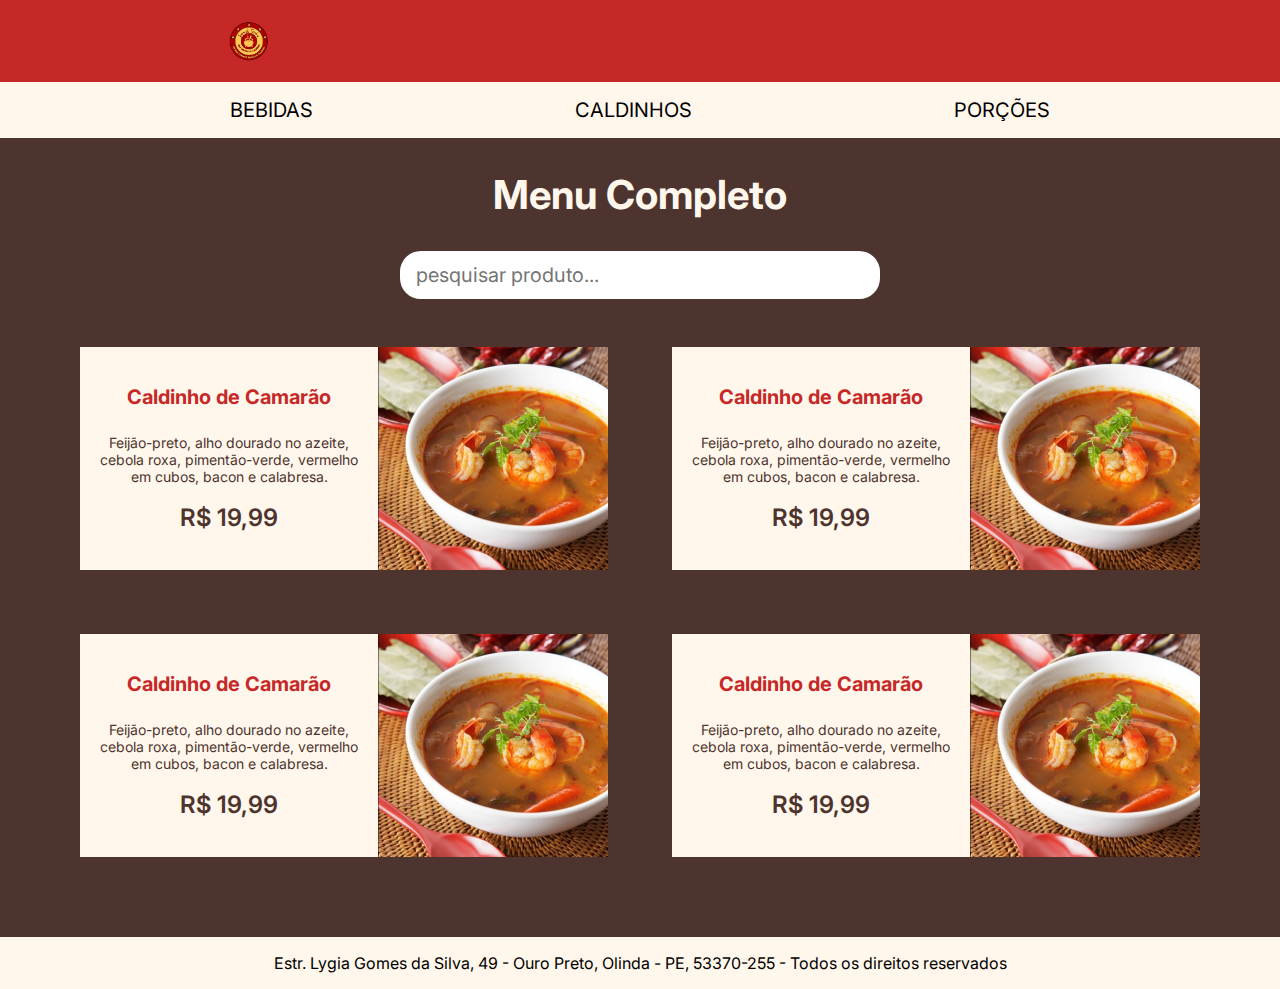
<file: menu.html>
<!DOCTYPE html>
<html lang="en">
  <head>
    <meta charset="UTF-8" />
    <meta name="viewport" content="width=device-width, initial-scale=1.0" />
    <title>Cardápio</title>
    <link rel="stylesheet" href="./style/menu.css" />
  </head>
  <link rel="preconnect" href="https://fonts.googleapis.com">
<link rel="preconnect" href="https://fonts.gstatic.com" crossorigin>
<link href="https://fonts.googleapis.com/css2?family=Inter:ital,opsz,wght@0,14..32,100..900;1,14..32,100..900&display=swap" rel="stylesheet">
  <body>
    <div class="wrapper">
      <header>
         <img src="./assets/luego.png" alt="Logo" srcset="">
      </header>
      <nav class="menu-nav">
          <a href="">Bebidas</a>
          <a href="">Caldinhos</a>
          <a href="">Porções</a>
        </nav>
        <main>
         <h1>Menu Completo</h1>
         <form action="" method="get">
            <input type="search" name="" id="" placeholder="Pesquisar produto..." />
         </form>
         <div class="menu-container">
            <div class="menu-item">
              <div class="menu-item-description">
                <h2>Caldinho de Camarão</h2>
                <p>
                  Feijão-preto, alho dourado no azeite, cebola roxa, pimentão-verde, vermelho em cubos, bacon e calabresa.
                </p>
                <span>R$ 19,99</span>
              </div>
              <div class="item-image">
                <img src="./assets/caldinho1.jpg" alt="Caldinho de Camarão" />
              </div>
            </div>
            <div class="menu-item">
              <div class="menu-item-description">
                <h2>Caldinho de Camarão</h2>
                <p>
                  Feijão-preto, alho dourado no azeite, cebola roxa, pimentão-verde, vermelho em cubos, bacon e calabresa.
                </p>
                <span>R$ 19,99</span>
              </div>
              <div class="item-image">
                <img src="./assets/caldinho1.jpg" alt="Caldinho de Camarão" />
              </div>
            </div>
            <div class="menu-item">
              <div class="menu-item-description">
                <h2>Caldinho de Camarão</h2>
                <p>
                  Feijão-preto, alho dourado no azeite, cebola roxa, pimentão-verde, vermelho em cubos, bacon e calabresa.
                </p>
                <span>R$ 19,99</span>
              </div>
              <div class="item-image">
                <img src="./assets/caldinho1.jpg" alt="Caldinho de Camarão" />
              </div>
            </div>
            <div class="menu-item">
              <div class="menu-item-description">
                <h2>Caldinho de Camarão</h2>
                <p>
                  Feijão-preto, alho dourado no azeite, cebola roxa, pimentão-verde, vermelho em cubos, bacon e calabresa.
                </p>
                <span>R$ 19,99</span>
              </div>
              <div class="item-image">
                <img src="./assets/caldinho1.jpg" alt="Caldinho de Camarão" />
              </div>
            </div>
            
        </main>
        <div class="contact">
          <!-- <div class="logo">
             <img src="luego.png" alt="Logo" srcset="">
          </div>
          <div class="social-media">

          </div> -->
        </div>
        <footer>
          Estr. Lygia Gomes da Silva, 49 - Ouro Preto, Olinda - PE, 53370-255 - Todos os direitos reservados
        </footer>
    </div>
  </body>
</html>
</file>
<file: style/bar-design.css>
:root {
    --red-primary: #B20105;
    --red-dark: #8c0004;
    --red-light: #d4343a;
    --yellow-primary: #FFC854;
    --yellow-dark: #e6b349;
    --yellow-light: #ffd76b;
    --black-primary: #000000;
    --black-light: #333333;
    --black-lighter: #666666;
    --gradient-primary: linear-gradient(135deg, var(--red-primary), var(--red-dark));
    --gradient-secondary: linear-gradient(135deg, var(--yellow-primary), var(--yellow-dark));
    --gradient-hero: linear-gradient(135deg, rgba(178, 1, 5, 0.9), rgba(255, 200, 84, 0.8));
    --white: #ffffff;
    --gray-50: #f9fafb;
    --gray-100: #f3f4f6;
    --gray-200: #e5e7eb;
    --gray-300: #d1d5db;
    --gray-400: #9ca3af;
    --gray-500: #6b7280;
    --gray-600: #4b5563;
    --gray-700: #374151;
    --gray-800: #1f2937;
    --gray-900: #111827;
    --font-primary: 'Inter', -apple-system, BlinkMacSystemFont, 'Segoe UI', Roboto, sans-serif;
    --font-secondary: 'Playfair Display', Georgia, serif;
    --font-accent: 'Bebas Neue', cursive;
    --space-xs: 0.25rem;
    --space-sm: 0.5rem;
    --space-md: 1rem;
    --space-lg: 1.5rem;
    --space-xl: 2rem;
    --space-2xl: 3rem;
    --space-3xl: 4rem;
    --radius-sm: 0.5rem;
    --radius-md: 0.75rem;
    --radius-lg: 1rem;
    --radius-xl: 1.5rem;
    --radius-full: 9999px;
    --shadow-sm: 0 1px 2px 0 rgba(0, 0, 0, 0.05);
    --shadow-md: 0 4px 6px -1px rgba(0, 0, 0, 0.1), 0 2px 4px -1px rgba(0, 0, 0, 0.06);
    --shadow-lg: 0 10px 15px -3px rgba(0, 0, 0, 0.1), 0 4px 6px -2px rgba(0, 0, 0, 0.05);
    --shadow-xl: 0 20px 25px -5px rgba(0, 0, 0, 0.1), 0 10px 10px -5px rgba(0, 0, 0, 0.04);
    --shadow-red: 0 10px 25px rgba(178, 1, 5, 0.3);
    --shadow-yellow: 0 10px 25px rgba(255, 200, 84, 0.3);
    --transition-fast: all 0.2s ease;
    --transition-normal: all 0.3s ease;
    --transition-slow: all 0.5s ease;
    --z-dropdown: 1000;
    --z-sticky: 1020;
    --z-fixed: 1030;
    --z-modal: 1040;
    --z-popover: 1050;
    --z-tooltip: 1060;
}
* {
    margin: 0;
    padding: 0;
    box-sizing: border-box;
}

@media (max-width: 768px) {
    html, body {
        margin: 0 !important;
        padding: 0 !important;
    }
    
    .main-content, section {
        margin: 0 !important;
        padding: 0 !important;
    }
    
    .header-container {
        padding: 0 var(--space-md) !important;
    }
    
    .hero-content {
        padding: var(--space-xl) var(--space-md) !important;
    }
    
    .container {
        padding: var(--space-md) !important;
    }
    
    .features {
        padding: var(--space-2xl) var(--space-md) !important;
    }
    
    .feature-card {
        padding: var(--space-xl) !important;
    }
    
    .bar-header {
        padding: var(--space-sm) 0 !important;
    }
    
    .card {
        padding: var(--space-xl) !important;
        margin-bottom: var(--space-lg) !important;
    }
}

html {
    scroll-behavior: smooth;
    font-size: 16px;
    margin: 0;
    padding: 0;
}
body {
    font-family: var(--font-primary);
    font-weight: 400;
    line-height: 1.6;
    color: var(--gray-800);
    background: var(--gray-50);
    overflow-x: hidden;
    margin: 0;
    padding: 0;
}
h1, h2, h3, h4, h5, h6 {
    font-family: var(--font-secondary);
    font-weight: 600;
    line-height: 1.2;
    color: var(--black-primary);
    margin-bottom: var(--space-md);
}
h1 { font-size: 3.5rem; }
h2 { font-size: 2.75rem; }
h3 { font-size: 2.25rem; }
h4 { font-size: 1.875rem; }
h5 { font-size: 1.5rem; }
h6 { font-size: 1.25rem; }
p {
    margin-bottom: var(--space-md);
    color: var(--gray-700);
}
.text-accent {
    font-family: var(--font-accent);
    font-weight: 400;
    letter-spacing: 0.1em;
    text-transform: uppercase;
}
.bar-header {
    position: fixed;
    top: 0;
    left: 0;
    right: 0;
    background: rgba(0, 0, 0, 0.95);
    backdrop-filter: blur(20px);
    z-index: var(--z-fixed);
    padding: var(--space-md) 0;
    transition: var(--transition-normal);
}
.bar-header * {
    pointer-events: auto;
}
.bar-header.scrolled {
    background: rgba(0, 0, 0, 0.98);
    box-shadow: var(--shadow-lg);
}
.header-container {
    max-width: 1200px;
    margin: 0 auto;
    padding: 0 var(--space-xl);
    display: flex;
    align-items: center;
    justify-content: space-between;
}
.bar-logo {
    display: flex;
    align-items: center;
    gap: var(--space-md);
    background: none;
    border: none;
    cursor: pointer;
    text-decoration: none;
    transition: var(--transition-fast);
}
.bar-logo:hover {
    transform: scale(1.05);
}
.nav-link {
    background: none;
    border: none;
    color: white;
    font-size: 1rem;
    font-weight: 500;
    cursor: pointer;
    padding: var(--space-sm) var(--space-md);
    border-radius: var(--radius-md);
    transition: var(--transition-fast);
    pointer-events: auto;
    z-index: 10;
    position: relative;
}
.nav-link:hover {
    background: rgba(255,255,255,0.1);
    color: var(--yellow-primary);
}
.nav-link.active {
    background: var(--yellow-primary);
    color: var(--black-primary);
}
.logo-img {
    height: 50px;
    width: auto;
    filter: brightness(1.1);
}
.logo-text {
    display: flex;
    flex-direction: column;
    gap: var(--space-xs);
}
.logo-main {
    font-family: var(--font-accent);
    font-size: 1.5rem;
    font-weight: 400;
    color: var(--yellow-primary);
    letter-spacing: 0.1em;
    text-transform: uppercase;
    line-height: 1;
}
.logo-sub {
    font-family: var(--font-primary);
    font-size: 0.75rem;
    color: var(--gray-300);
    letter-spacing: 0.05em;
    text-transform: uppercase;
    line-height: 1;
}
.bar-nav {
    display: flex;
    align-items: center;
    gap: var(--space-xl);
}
.nav-menu {
    display: flex;
    list-style: none;
    gap: var(--space-lg);
}
.nav-item a {
    color: var(--white);
    text-decoration: none;
    font-weight: 500;
    font-size: 0.95rem;
    position: relative;
    transition: var(--transition-fast);
    letter-spacing: 0.02em;
}
.nav-item a:hover,
.nav-item a.active {
    color: var(--yellow-primary);
}
.nav-item a::after {
    content: '';
    position: absolute;
    bottom: -8px;
    left: 0;
    width: 0;
    height: 2px;
    background: var(--gradient-secondary);
    transition: var(--transition-fast);
}
.nav-item a:hover::after,
.nav-item a.active::after {
    width: 100%;
}
.nav-auth {
    display: flex;
    gap: var(--space-md);
}
.mobile-menu-toggle {
    display: none;
    background: none;
    border: none;
    color: var(--white);
    font-size: 1.5rem;
    cursor: pointer;
    padding: var(--space-sm);
    pointer-events: auto;
    z-index: 999;
    position: relative;
}
.mobile-nav {
    display: none;
    position: fixed;
    top: 0;
    left: 0;
    width: 100%;
    height: 100vh;
    background: rgba(0, 0, 0, 0.98);
    z-index: var(--z-modal);
    padding: var(--space-3xl) var(--space-xl);
    flex-direction: column;
    gap: var(--space-xl);
}
.mobile-nav.active {
    display: flex;
}
.mobile-nav-close {
    position: absolute;
    top: var(--space-xl);
    right: var(--space-xl);
    background: none;
    border: none;
    color: var(--white);
    font-size: 2rem;
    cursor: pointer;
    pointer-events: auto;
    z-index: 10;
    padding: var(--space-sm);
}
.mobile-nav .nav-link {
    font-size: 1.5rem;
    padding: var(--space-lg);
    text-align: center;
    border-bottom: 1px solid rgba(255,255,255,0.1);
    width: 100%;
    pointer-events: auto;
    cursor: pointer;
}
.btn {
    display: inline-flex;
    align-items: center;
    gap: var(--space-sm);
    padding: var(--space-md) var(--space-xl);
    border: none;
    border-radius: var(--radius-lg);
    font-family: var(--font-primary);
    font-weight: 600;
    font-size: 0.95rem;
    text-decoration: none;
    text-align: center;
    cursor: pointer;
    transition: var(--transition-fast);
    letter-spacing: 0.02em;
    white-space: nowrap;
    position: relative;
    overflow: hidden;
}
.btn::before {
    content: '';
    position: absolute;
    top: 0;
    left: -100%;
    width: 100%;
    height: 100%;
    background: linear-gradient(90deg, transparent, rgba(255, 255, 255, 0.2), transparent);
    transition: var(--transition-normal);
}
.btn:hover::before {
    left: 100%;
}
.btn-primary {
    background: var(--gradient-primary);
    color: var(--white);
    box-shadow: var(--shadow-red);
}
.btn-primary:hover {
    transform: translateY(-2px);
    box-shadow: 0 15px 30px rgba(178, 1, 5, 0.4);
}
.btn-secondary {
    background: var(--gradient-secondary);
    color: var(--black-primary);
    box-shadow: var(--shadow-yellow);
}
.btn-secondary:hover {
    transform: translateY(-2px);
    box-shadow: 0 15px 30px rgba(255, 200, 84, 0.4);
}
.btn-outline {
    background: transparent;
    color: var(--white);
    border: 2px solid var(--yellow-primary);
}
.btn-outline:hover {
    background: var(--yellow-primary);
    color: var(--black-primary);
}
.btn-ghost {
    background: transparent;
    color: var(--white);
    border: 1px solid rgba(255, 255, 255, 0.2);
}
.btn-ghost:hover {
    background: rgba(255, 255, 255, 0.1);
    border-color: rgba(255, 255, 255, 0.4);
}
.card {
    background: var(--white);
    border-radius: var(--radius-xl);
    box-shadow: var(--shadow-md);
    transition: var(--transition-normal);
    overflow: hidden;
    position: relative;
}
.card:hover {
    transform: translateY(-8px);
    box-shadow: var(--shadow-xl);
}
.card-body {
    padding: var(--space-xl);
}
.card-header {
    background: var(--gradient-primary);
    color: var(--white);
    padding: var(--space-xl);
    text-align: center;
}
.card-header h3 {
    color: var(--white);
    margin: 0;
}
.form-group {
    margin-bottom: var(--space-lg);
}
.form-label {
    display: block;
    margin-bottom: var(--space-sm);
    font-weight: 600;
    color: var(--gray-700);
    font-size: 0.95rem;
}
.form-input,
.form-select,
.form-textarea {
    width: 100%;
    padding: var(--space-md) var(--space-lg);
    border: 2px solid var(--gray-200);
    border-radius: var(--radius-lg);
    font-family: var(--font-primary);
    font-size: 1rem;
    transition: var(--transition-fast);
    background: var(--white);
}
.form-input:focus,
.form-select:focus,
.form-textarea:focus {
    outline: none;
    border-color: var(--red-primary);
    box-shadow: 0 0 0 3px rgba(178, 1, 5, 0.1);
}
.form-textarea {
    resize: vertical;
    min-height: 120px;
}
.section {
    display: block;
    min-height: auto;
    padding: var(--space-2xl) 0;
    scroll-margin-top: 80px;
    animation: fadeIn 0.5s ease;
}

#home-section {
    min-height: 100vh;
}

.section:first-of-type {
    padding-top: 0;
}
@keyframes fadeIn {
    from { opacity: 0; transform: translateY(20px); }
    to { opacity: 1; transform: translateY(0); }
}
.main-content {
    margin: 0;
    padding: 0;
}
.hero {
    min-height: 100vh;
    height: 100vh;
    background: var(--gradient-hero), url('../imgs/fundo.jpg');
    background-size: cover;
    background-position: center;
    background-attachment: fixed;
    display: flex;
    align-items: center;
    justify-content: center;
    text-align: center;
    color: var(--white);
    position: relative;
    margin: 0;
    padding: 0;
}
.hero::before {
    content: '';
    position: absolute;
    top: 0;
    left: 0;
    right: 0;
    bottom: 0;
    background: rgba(0, 0, 0, 0.3);
    z-index: 1;
}
.hero-content {
    position: relative;
    z-index: 2;
    max-width: 800px;
    padding: 0 var(--space-xl);
}
.hero-title {
    font-family: var(--font-accent);
    font-size: 4.5rem;
    font-weight: 400;
    color: var(--white);
    text-shadow: 3px 3px 6px rgba(0, 0, 0, 0.5);
    letter-spacing: 0.1em;
    margin-bottom: var(--space-lg);
    animation: slideUp 1s ease 0.2s both;
}
.hero-subtitle {
    font-size: 1.5rem;
    color: rgba(255, 255, 255, 0.9);
    margin-bottom: var(--space-2xl);
    font-weight: 300;
    animation: slideUp 1s ease 0.4s both;
}
.hero-actions {
    display: flex;
    gap: var(--space-lg);
    justify-content: center;
    flex-wrap: wrap;
    animation: slideUp 1s ease 0.6s both;
}
@keyframes slideUp {
    from {
        opacity: 0;
        transform: translateY(30px);
    }
    to {
        opacity: 1;
        transform: translateY(0);
    }
}
.features {
    padding: var(--space-3xl) var(--space-xl);
    background: linear-gradient(135deg, #f8f9fa 0%, #e9ecef 100%);
}
.features-grid {
    display: grid;
    grid-template-columns: repeat(auto-fit, minmax(280px, 1fr));
    gap: var(--space-2xl);
    max-width: 1200px;
    margin: 0 auto;
}
.feature-card {
    text-align: center;
    padding: var(--space-2xl);
    background: var(--white);
    border-radius: var(--radius-xl);
    box-shadow: var(--shadow-lg);
    transition: all 0.3s ease;
    border: 1px solid rgba(0,0,0,0.1);
}
.feature-card:hover {
    transform: translateY(-5px);
    box-shadow: var(--shadow-red);
}
.feature-icon {
    width: 80px;
    height: 80px;
    background: var(--gradient-primary);
    border-radius: var(--radius-full);
    display: flex;
    align-items: center;
    justify-content: center;
    margin: 0 auto var(--space-lg);
    font-size: 1.8rem;
    color: var(--white);
    box-shadow: var(--shadow-red);
}
.feature-title {
    color: var(--black-primary);
    margin-bottom: var(--space-md);
}
.feature-description {
    color: var(--gray-600);
    line-height: 1.7;
}
@media (max-width: 768px) {
    html, body {
        margin: 0 !important;
        padding: 0 !important;
        overflow-x: hidden;
    }
    .header-container {
        padding: 0 var(--space-md);
    }
    .bar-header {
        top: 0 !important;
        margin: 0 !important;
        padding: var(--space-sm) 0 !important;
    }
    .bar-nav {
        gap: var(--space-md);
    }
    .nav-menu {
        display: none;
    }
    .mobile-menu-toggle {
        display: block;
    }
    .btn {
        padding: var(--space-md) var(--space-xl) !important;
        margin: var(--space-sm) !important;
        font-size: 0.95rem !important;
        min-height: 44px !important;
        border-radius: var(--radius-lg) !important;
    }
    .btn-primary, .btn-secondary, .btn-ghost {
        padding: var(--space-md) var(--space-xl) !important;
        border-radius: var(--radius-lg) !important;
    }
    .card {
        border-radius: var(--radius-xl) !important;
    }
    .menu-card {
        border-radius: var(--radius-xl) !important;
    }
    .menu-image {
        border-radius: var(--radius-xl) var(--radius-xl) 0 0 !important;
    }
    .feature-card {
        border-radius: var(--radius-lg) !important;
    }
    .form-input, .form-textarea, .form-select {
        border-radius: var(--radius-md) !important;
    }
    .modal-content {
        border-radius: var(--radius-xl) !important;
    }
    .logo-img {
        border-radius: var(--radius-full) !important;
    }
    .hero-title {
        font-size: 3rem;
    }
    .hero-subtitle {
        font-size: 1.25rem;
    }
    .hero {
        margin-top: 0 !important;
        padding-top: 0 !important;
    }
    .hero-actions {
        flex-direction: column;
        align-items: center;
        gap: var(--space-lg) !important;
        margin-top: var(--space-xl) !important;
    }
    .hero-actions .btn {
        width: auto !important;
        min-width: 200px !important;
        padding: var(--space-md) var(--space-xl) !important;
    }
    h1 { font-size: 2.5rem; }
    h2 { font-size: 2rem; }
    h3 { font-size: 1.75rem; }
    .features {
        padding: var(--space-2xl) var(--space-md);
    }
    .feature-card {
        padding: var(--space-xl);
    }
    .section {
        scroll-margin-top: 70px;
    }
    .section:first-of-type {
        padding-top: 0;
        margin-top: 0 !important;
    }
    .main-content {
        margin-top: 0 !important;
        padding-top: 0 !important;
    }
    .menu-grid {
        grid-template-columns: 1fr;
        padding: var(--space-md);
        gap: var(--space-lg) !important;
    }
    .menu-grid .card, 
    .menu-grid .menu-card {
        border-radius: var(--radius-xl) !important;
        overflow: hidden !important;
    }
    .container div[style*="margin-top: 2rem"] {
        text-align: center !important;
    }
    .card-body div[style*="margin-top: 1.5rem"] {
        text-align: center !important;
    }
    .card-body div[style*="display: flex"] {
        flex-direction: column !important;
        align-items: center !important;
        gap: var(--space-md) !important;
    }
    .card-body div[style*="display: flex"] .btn {
        width: 100% !important;
        max-width: 250px !important;
    }
    .container div[style*="grid-template-columns: 1fr 1fr"] {
        display: block !important;
    }
    .container div[style*="grid-template-columns: 1fr 1fr"] > div {
        margin-bottom: var(--space-xl);
    }
    .container div[style*="grid-template-columns: 1fr 1fr; gap: 1rem"] {
        display: grid !important;
        grid-template-columns: 1fr 1fr !important;
        gap: var(--space-sm) !important;
    }
}
.modal {
    position: fixed;
    top: 0;
    left: 0;
    width: 100%;
    height: 100%;
    background: rgba(0, 0, 0, 0.8);
    display: flex;
    align-items: center;
    justify-content: center;
    z-index: var(--z-modal);
    opacity: 0;
    visibility: hidden;
    transition: var(--transition-normal);
}
.modal.active {
    opacity: 1;
    visibility: visible;
}
.modal-content {
    background: var(--white);
    border-radius: var(--radius-xl);
    max-width: 500px;
    width: 90%;
    max-height: 90vh;
    overflow-y: auto;
    transform: scale(0.9);
    transition: var(--transition-normal);
}
.modal.active .modal-content {
    transform: scale(1);
}
.tabs {
    display: flex;
    background: var(--gray-100);
    border-radius: var(--radius-lg);
    padding: var(--space-xs);
    margin-bottom: var(--space-xl);
}
.tab-button {
    flex: 1;
    padding: var(--space-md) var(--space-lg);
    background: transparent;
    border: none;
    border-radius: var(--radius-md);
    font-family: var(--font-primary);
    font-weight: 600;
    color: var(--gray-600);
    cursor: pointer;
    transition: var(--transition-fast);
}
.tab-button.active {
    background: var(--white);
    color: var(--red-primary);
    box-shadow: var(--shadow-sm);
}
.tab-content {
    display: none;
}
.tab-content.active {
    display: block;
    animation: fadeIn 0.3s ease;
}
.carousel {
    position: relative;
    border-radius: var(--radius-xl);
    overflow: hidden;
    box-shadow: var(--shadow-xl);
}
.carousel-item {
    width: 100%;
    height: 400px;
    object-fit: cover;
    display: none;
}
.carousel-item.active {
    display: block;
}
.carousel-dots {
    display: flex;
    justify-content: center;
    gap: var(--space-sm);
    margin-top: var(--space-lg);
}
.carousel-dot {
    width: 12px;
    height: 12px;
    border-radius: var(--radius-full);
    background: var(--gray-300);
    border: none;
    cursor: pointer;
    transition: var(--transition-fast);
}
.carousel-dot.active {
    background: var(--red-primary);
}
.menu-grid {
    display: grid;
    grid-template-columns: repeat(auto-fill, minmax(350px, 1fr));
    gap: var(--space-xl);
    padding: var(--space-xl);
}
.menu-card {
    position: relative;
    overflow: hidden;
}
.menu-image {
    height: 250px;
    background-size: cover;
    background-position: center;
    position: relative;
    display: flex;
    align-items: center;
    justify-content: center;
    border-radius: var(--radius-lg) var(--radius-lg) 0 0;
}
.menu-image::before {
    content: attr(data-emoji);
    font-size: 4rem;
    text-shadow: 0 2px 4px rgba(0,0,0,0.3);
}
.menu-price {
    position: absolute;
    top: var(--space-md);
    right: var(--space-md);
    background: var(--gradient-primary);
    color: var(--white);
    padding: var(--space-sm) var(--space-md);
    border-radius: var(--radius-lg);
    font-weight: 700;
    box-shadow: var(--shadow-md);
}
.menu-info {
    padding: var(--space-xl);
}
.menu-title {
    margin-bottom: var(--space-sm);
    color: var(--black-primary);
}
.menu-description {
    color: var(--gray-600);
    margin-bottom: var(--space-lg);
    line-height: 1.6;
}
.menu-rating {
    display: flex;
    align-items: center;
    justify-content: space-between;
    margin-bottom: var(--space-lg);
}
.rating {
    color: var(--yellow-primary);
    font-weight: 600;
}

.menu-tags {
    display: flex;
    gap: var(--space-sm);
    flex-wrap: wrap;
    margin-top: var(--space-md);
}
.menu-tag {
    background: var(--gray-200);
    color: var(--gray-700);
    padding: var(--space-xs) var(--space-sm);
    border-radius: var(--radius-full);
    font-size: 0.75rem;
    font-weight: 600;
    text-transform: uppercase;
    letter-spacing: 0.5px;
    transition: var(--transition-fast);
}
.menu-tag.popular {
    background: var(--gradient-primary);
    color: var(--white);
}
.menu-tag.premium {
    background: linear-gradient(135deg, #f39c12, #e67e22);
    color: var(--white);
}
.menu-tag.regional {
    background: linear-gradient(135deg, #27ae60, #2ecc71);
    color: var(--white);
}
.menu-tag.caseiro {
    background: linear-gradient(135deg, #8e44ad, #9b59b6);
    color: var(--white);
}
.menu-tag.especial {
    background: linear-gradient(135deg, #e74c3c, #c0392b);
    color: var(--white);
}
.menu-tag.gelada {
    background: linear-gradient(135deg, #3498db, #2980b9);
    color: var(--white);
}
.menu-tag.special {
    background: linear-gradient(135deg, #e91e63, #ad1457);
    color: var(--white);
}

.container {
    max-width: 1200px;
    margin: 0 auto;
    padding: 0 var(--space-xl);
}
.text-center { text-align: center; }
.text-left { text-align: left; }
.text-right { text-align: right; }
.mb-0 { margin-bottom: 0; }
.mb-1 { margin-bottom: var(--space-xs); }
.mb-2 { margin-bottom: var(--space-sm); }
.mb-3 { margin-bottom: var(--space-md); }
.mb-4 { margin-bottom: var(--space-lg); }
.mb-5 { margin-bottom: var(--space-xl); }
.hidden { display: none; }
.visible { display: block; }
.fade-in {
    opacity: 0;
    transform: translateY(20px);
    transition: var(--transition-slow);
}
.fade-in.visible {
    opacity: 1;
    transform: translateY(0);
}
.admin-panel {
    display: none;
    background: var(--white);
    border-radius: var(--radius-xl);
    max-width: 900px;
    width: 95%;
    max-height: 90vh;
    overflow-y: auto;
    box-shadow: var(--shadow-xl);
}
.admin-panel.active {
    display: block;
}
.admin-header {
    background: var(--gradient-primary);
    color: var(--white);
    padding: var(--space-xl);
    text-align: center;
    position: sticky;
    top: 0;
    z-index: 10;
}
.admin-content {
    padding: var(--space-xl);
}
.admin-grid {
    display: grid;
    grid-template-columns: 1fr 1fr;
    gap: var(--space-xl);
}
.admin-section {
    background: var(--gray-50);
    border-radius: var(--radius-lg);
    padding: var(--space-xl);
}
.user-info {
    background: var(--gradient-secondary);
    color: var(--black-primary);
    padding: var(--space-lg);
    border-radius: var(--radius-lg);
    margin-bottom: var(--space-xl);
    text-align: center;
}
.logout-btn {
    position: absolute;
    top: var(--space-lg);
    right: var(--space-lg);
    background: rgba(255,255,255,0.2);
    border: none;
    color: var(--white);
    padding: var(--space-sm) var(--space-md);
    border-radius: var(--radius-md);
    cursor: pointer;
    transition: var(--transition-fast);
}
.logout-btn:hover {
    background: rgba(255,255,255,0.3);
}
@media (max-width: 768px) {
    .admin-grid {
        grid-template-columns: 1fr;
    }
    .admin-panel {
        width: 98%;
    }
}

.footer {
    background: var(--gradient-primary);
    color: var(--white);
    margin-top: var(--space-3xl);
}

.footer-container {
    max-width: 1200px;
    margin: 0 auto;
    padding: var(--space-3xl) var(--space-xl) 0;
}

.footer-content {
    display: grid;
    grid-template-columns: 2fr 1fr 1fr 1fr;
    gap: var(--space-3xl);
    margin-bottom: var(--space-3xl);
}

.footer-section h4.footer-title {
    color: var(--yellow-primary);
    font-family: var(--font-secondary);
    font-size: 1.25rem;
    margin-bottom: var(--space-lg);
}

.footer-logo {
    display: flex;
    align-items: center;
    gap: var(--space-md);
    margin-bottom: var(--space-lg);
}

.footer-logo-img {
    width: 50px;
    height: 50px;
    border-radius: var(--radius-full);
}

.footer-logo-text .footer-logo-main {
    font-family: var(--font-secondary);
    font-size: 1.5rem;
    font-weight: 700;
    color: var(--white);
}

.footer-logo-text .footer-logo-sub {
    font-size: 0.9rem;
    color: rgba(255, 255, 255, 0.8);
}

.footer-description {
    color: rgba(255, 255, 255, 0.9);
    line-height: 1.6;
    margin-bottom: var(--space-lg);
}

.footer-social {
    display: flex;
    gap: var(--space-md);
}

.social-link {
    display: flex;
    align-items: center;
    justify-content: center;
    width: 40px;
    height: 40px;
    background: rgba(255, 255, 255, 0.1);
    border-radius: var(--radius-full);
    color: var(--white);
    text-decoration: none;
    transition: var(--transition-fast);
}

.social-link:hover {
    background: var(--yellow-primary);
    color: var(--black-primary);
    transform: translateY(-2px);
}

.footer-links {
    list-style: none;
}

.footer-links li {
    margin-bottom: var(--space-sm);
}

.footer-links a {
    color: rgba(255, 255, 255, 0.8);
    text-decoration: none;
    transition: var(--transition-fast);
}

.footer-links a:hover {
    color: var(--yellow-primary);
}

.footer-links button {
    background: none;
    border: none;
    color: rgba(255, 255, 255, 0.8);
    text-decoration: none;
    transition: var(--transition-fast);
    cursor: pointer;
    font-family: inherit;
    font-size: inherit;
    text-align: left;
    padding: 0;
}

.footer-links button:hover {
    color: var(--yellow-primary);
}

.footer-contact p {
    color: rgba(255, 255, 255, 0.9);
    margin-bottom: var(--space-sm);
    display: flex;
    align-items: flex-start;
    gap: var(--space-sm);
}

.footer-contact i {
    color: var(--yellow-primary);
    margin-top: 2px;
    min-width: 16px;
}

.footer-bottom {
    border-top: 1px solid rgba(255, 255, 255, 0.2);
    padding: var(--space-xl) 0;
}

.footer-bottom-content {
    text-align: center;
    color: rgba(255, 255, 255, 0.8);
}

.footer-dev {
    font-size: 0.9rem;
    margin-top: var(--space-sm);
    color: rgba(255, 255, 255, 0.9);
    line-height: 1.4;
}

.dev-credits {
    margin-top: var(--space-sm);
    font-size: 0.8rem;
    color: rgba(255, 255, 255, 0.6);
}

.dev-label {
    color: rgba(255, 255, 255, 0.7);
    font-size: 0.85rem;
    display: block;
    margin-bottom: var(--space-xs);
}

.dev-names {
    color: rgba(255, 255, 255, 0.6);
    font-size: 0.8rem;
    line-height: 1.3;
}

@media (max-width: 768px) {
    .footer-content {
        grid-template-columns: 1fr;
        gap: var(--space-xl);
        text-align: center;
    }
    
    .footer-logo {
        justify-content: center;
    }
    
    .footer-social {
        justify-content: center;
    }
    
    .footer-container {
        padding: var(--space-xl) var(--space-md) 0;
    }
    
    .footer-contact p {
        justify-content: center;
        text-align: left;
    }
    
    .dev-names {
        line-height: 1.5 !important;
        word-spacing: 2px;
    }
}
</file>
<file: style/cadastro.css>
@import "./login-cadastro.css";

main{
  background-image: url("../imgs/fundo.jpg");
    background-position: center center;
    background-repeat: no-repeat;
    background-size: cover;
    padding: 20px;
}
#geral{
    width: 80%;
    display: flex;
    justify-content: space-between;
    align-items: center;
    margin:auto;
    background-color: #B00203;
    border-radius: 17px;
    opacity: 0.9;
    padding: 20px;
    min-width: 300px;
}
#beneficios{
    margin: 20px;
}
#texto-lateral{
    width: 50%;
    font-size: 2.8rem;
    font-weight: 700;
}
#texto-lateral, #form{
    background-color: #B00203;
}
#texto-lateral-paragrafo > strong{
    color: #fac116;
}
#form{
    width: 50%;
    padding: 10px;
    min-width: 300px;
}
form > h1{
    margin: 10px;
}
.campos input{
    font-size: 1rem;
    margin-bottom: 15px;
}

@media screen and (max-width: 1000px) {

  #texto-lateral{
    display: none;
  }
  #form{
    padding: 20px;
    width: 80%;
    margin: auto;
  }
  #geral{
    padding: 20px 0;
    margin: auto;
  }

}

@media screen and (min-width: 2400px) {

  .container{
    width: 80%;
    max-width: 2560px;
    margin: auto;
  }
  #texto-lateral, #form{
    width: 50%;
    margin: 20px 0;
    font-size: 2.5rem;
  }
  #texto-lateral{
    font-size: 4rem;
  }
  #form{
    padding: 20px;
    width: 50%;
    margin: auto;
  }
  #geral{
    padding: 40px;
    margin: auto;
  }
  form > button{
    height: 80px;
    font-size: 2.4rem;
  }
  .campos > input{
    margin-top: 20px;
    margin-bottom: 40px;
    height: 44px;
    border-radius: 12px;
    padding: 40px;
    font-size: 2.7rem;
  }
  #cadastro{
    font-size: 2rem;
  }
  #texto-lateral-conteudo > h1, form > h1{
    font-size: 4rem;
  }
  #texto-lateral-imagens > img{
    width: 100px;
    height: 100px;
  }
  .icone{
    width: 70px;
    height: 70px;
    margin: 0 10px;
  }
  #logo > a > img{
    width: 120px;
    height: 120px;
  }
  .header-login{
    padding: 50px 0;
    width: 100%;
  }

}
</file>
<file: style/login.css>
@import "./login-cadastro.css";

#texto-lateral{
    font-size: 1.4rem;
}
#beneficios{
    margin: 20px 0;
}
#beneficios li{
    margin: 20px 0; 
}
#texto-lateral-imagens > img{
    width: 60px;
    height: 60px;
}
#form{
    width: 30%;
    padding: 20px;
    min-width: 344px;
}
form, .campos{
    display: flex;
    flex-direction: column;
}
form > h1, #texto-lateral-paragrafo > h1{
    margin: 20px;
    font-size:2rem;
}
.campos input{
    font-size: 1.1rem;
    margin-bottom: 20px;
}

@media screen and (min-height: 1365px) and (min-width: 911px) {

    main{
    flex-direction: column;
  }
  #texto-lateral, #form{
    width: 80%;
    margin: auto;
    padding: 0px;
  }
}   

@media screen and (max-width: 1023px) {

  main{
    flex-direction: column;
  }
  #texto-lateral, #form{
    width: 80%;
    margin: auto;
  }

}

@media screen and (min-width: 2560px) {

  main{
    flex-direction: row;
  }
  .container{
    width: 80%;
    max-width: 2560px;
    margin: auto;
  }

  #texto-lateral, #form{
    width: 21%;
    margin: 20px 0;
    font-size: 2.5rem;
  }
  #form{
    width: 40%;
  }
  #cadastro{
    font-size: 2rem;
  }
  #texto-lateral-paragrafo > h1, form > h1{
    font-size: 4rem;
  }
  .campos > input{
    margin-top: 20px;
    margin-bottom: 40px;
    height: 44px;
    border-radius: 12px;
    padding: 40px;
    font-size: 2.7rem;
  }
  form > button{
    height: 80px;
    font-size: 2.4rem;
  }
  #texto-lateral-imagens > img{
    width: 100px;
    height: 100px;
  }
  .icone{
    width: 70px;
    height: 70px;
    margin: 0 10px;
  }
  #logo > a > img{
    width: 120px;
    height: 120px;
  }
  .header-login{
    padding: 50px 0;
    width: 100%;
  }

}
@media screen and (min-width: 3840px) {
  #texto-lateral{
    width: 15%;
  }
}
</file>
<file: style/menu.css>
* {
  margin: 0;
  padding: 0;
  box-sizing: border-box;
  font-family: Inter, sans-serif;
}
header {
  display: flex;
  background-color: #c62828;
  padding: 1.31rem 2rem;
}
header img {
  width: 40px;
  height: 40px;
  position: relative;
  left: 12.3rem;
}
.menu-nav {
  background-color: #fff7eb;
  display: flex;
  justify-content: space-evenly;
}
.menu-nav a {
  font-size: 1.25rem;
  text-decoration: none;
  color: #000;
  font-weight: 400;
  padding: 1rem 2rem;
  text-transform: uppercase;
}
main {
  background-color: #4e342e;
  height: auto;
  padding: 2rem;
  margin: 0 auto;
  display: flex;
  flex-direction: column;
  align-items: center;
}
main h1 {
  text-align: center;
  font-size: 2.5rem;
  color: #fff7eb;
  font-weight: regular;
}
main form {
  display: inline-flex;
  flex-direction: column;
  align-items: center;
  margin-top: 2rem;
}
input[type="search"] {
  width: 30rem;
  height: 3rem;
  border-radius: 1.3rem;
  border: none;
  padding: 1rem;
  font-size: 1.25rem;
}
input[type="search"]::placeholder {
  text-align: start;
  text-transform: lowercase;
}
input[type="search"]:focus {
  outline: none;
  box-shadow: 0 0 10px rgba(0, 0, 0, 0.1);
}
.menu-container {
  display: grid;
  grid-template-columns: repeat(2, minmax(300px, 1fr));
  width: 100%;
  gap: 4rem;
  padding: 3rem;
}
.menu-item {
  width: auto;
  height: 223px;
  background-color: #fff7eb;
  display: flex;
}
.menu-item-description {
  text-align: center;
  display: flex;
  flex-direction: column;
  justify-content: space-evenly;
  padding: 1.25rem;
}
.menu-item-description h2 {
  font-size: clamp(0.7rem, 2.5vw, 1.25rem);
  color: #c62828;
  font-weight: 700;
  margin-bottom: 0.5rem;
}
.menu-item-description p {
  font-size: 0.875rem;
  color: #4e342e;
  font-weight: 400;
}
.menu-item-description span {
  font-size: clamp(0.5rem, 1w, 0.875rem);
  color: #4e342e;
  font-weight: 600;
  font-size: 1.5rem;
}
.item-image img {
  width: 229.62px;
  object-fit: contain;
  border: none;
}

footer {
  background-color: #fff7eb;
  text-align: center;
  padding: 1rem;
}
</file>
